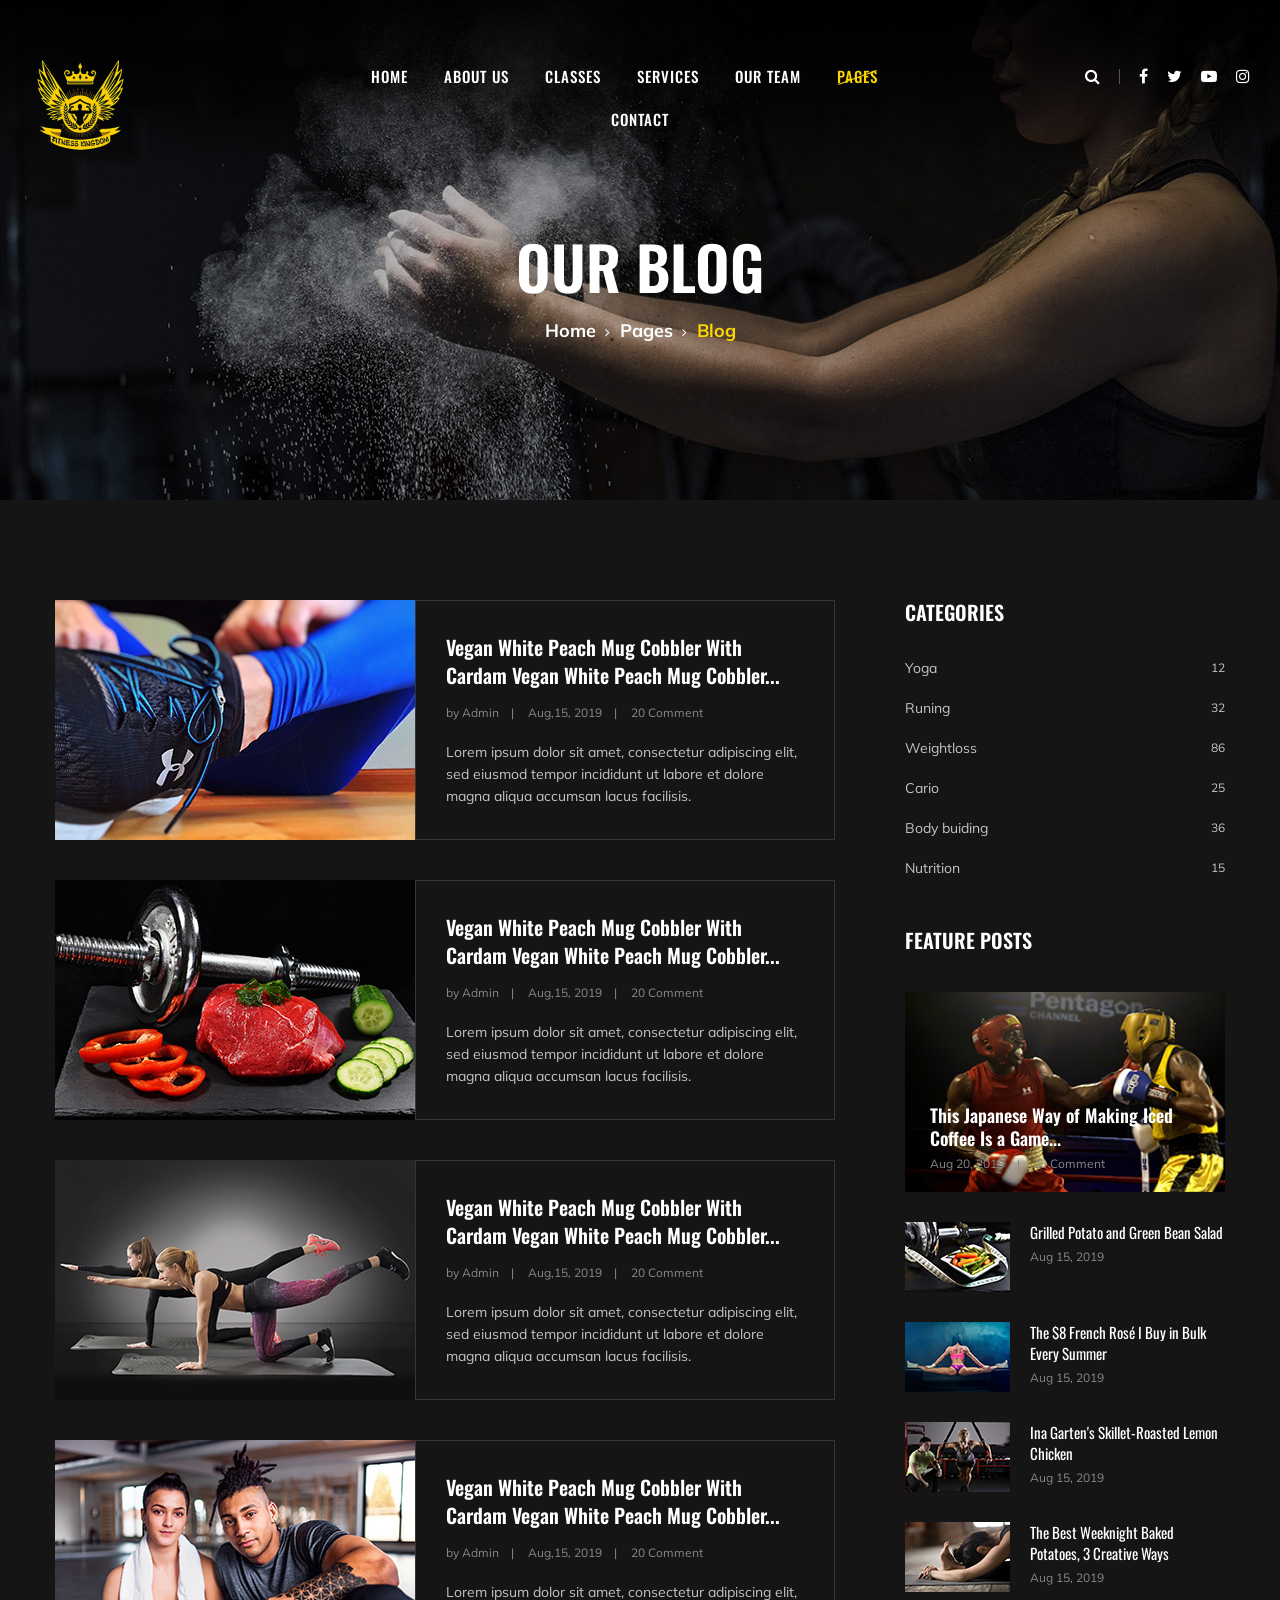
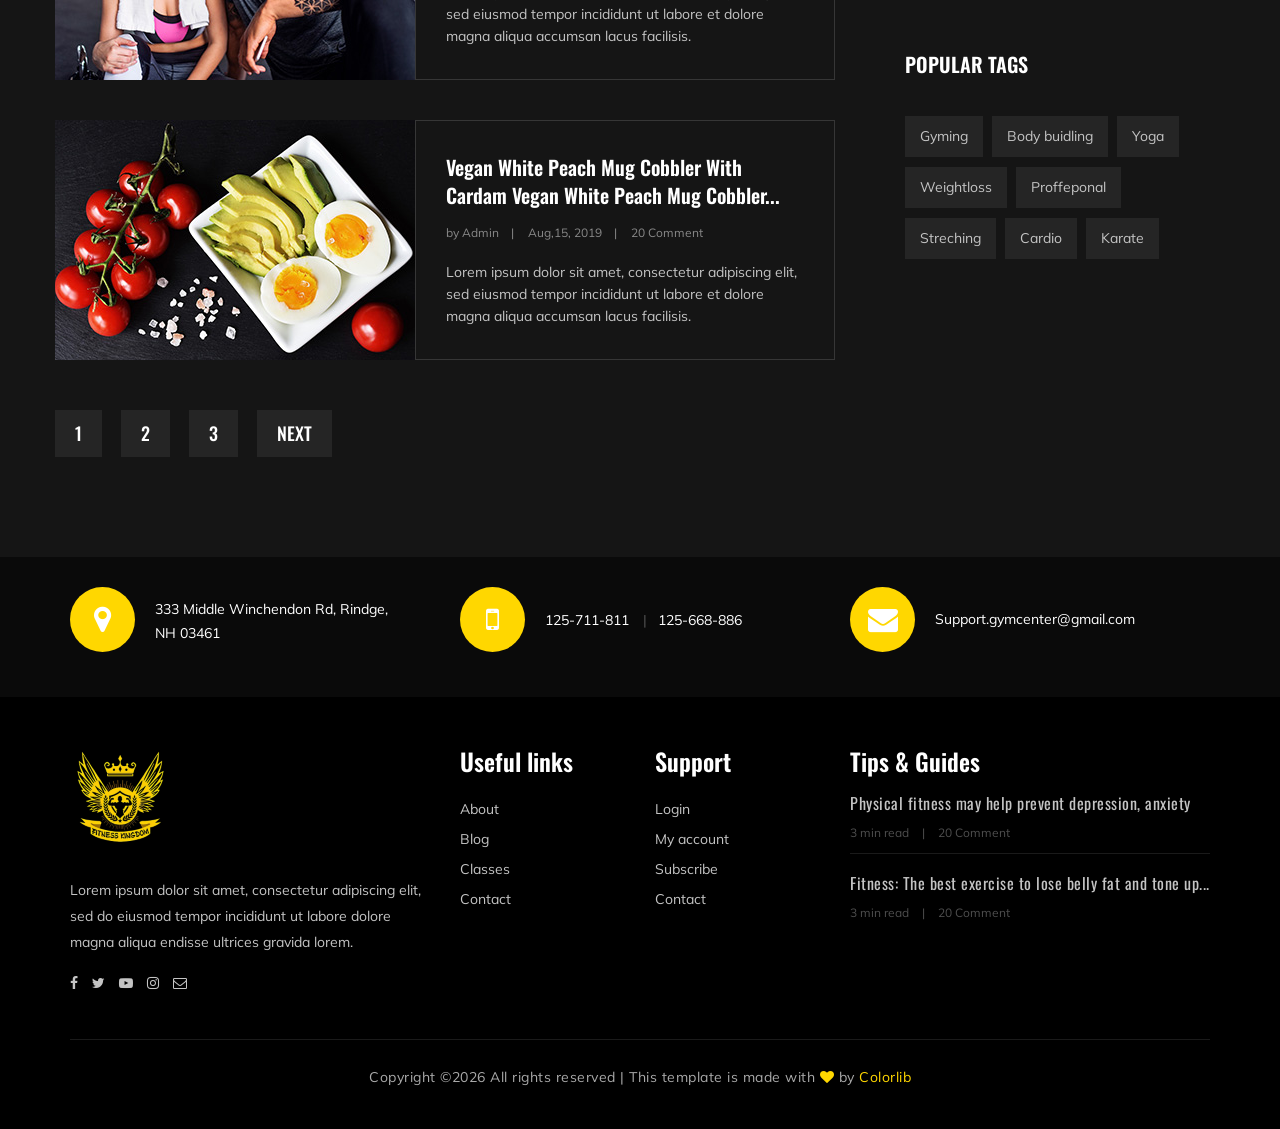
<file: blog.html>
<!DOCTYPE html>
<html lang="zxx">

<head>
    <meta charset="UTF-8">
    <meta name="description" content="Gym Template">
    <meta name="keywords" content="Gym, unica, creative, html">
    <meta name="viewport" content="width=device-width, initial-scale=1.0">
    <meta http-equiv="X-UA-Compatible" content="ie=edge">
    <title>Gym | Template</title>

    <!-- Google Font -->
    <link href="https://fonts.googleapis.com/css?family=Muli:300,400,500,600,700,800,900&display=swap" rel="stylesheet">
    <link href="https://fonts.googleapis.com/css?family=Oswald:300,400,500,600,700&display=swap" rel="stylesheet">

    <!-- Css Styles -->
    <link rel="stylesheet" href="css/bootstrap.min.css" type="text/css">
    <link rel="stylesheet" href="css/font-awesome.min.css" type="text/css">
    <link rel="stylesheet" href="css/flaticon.css" type="text/css">
    <link rel="stylesheet" href="css/owl.carousel.min.css" type="text/css">
    <link rel="stylesheet" href="css/barfiller.css" type="text/css">
    <link rel="stylesheet" href="css/magnific-popup.css" type="text/css">
    <link rel="stylesheet" href="css/slicknav.min.css" type="text/css">
    <link rel="stylesheet" href="css/style.css" type="text/css">
</head>

<body>
    <!-- Page Preloder -->
    <div id="preloder">
        <div class="loader"></div>
    </div>

    <!-- Offcanvas Menu Section Begin -->
    <div class="offcanvas-menu-overlay"></div>
    <div class="offcanvas-menu-wrapper">
        <div class="canvas-close">
            <i class="fa fa-close"></i>
        </div>
        <div class="canvas-search search-switch">
            <i class="fa fa-search"></i>
        </div>
        <nav class="canvas-menu mobile-menu">
            <ul>
                <li><a href="./index.html">Home</a></li>
                <li><a href="./about-us.html">About Us</a></li>
                <li><a href="./class-details.html">Classes</a></li>
                <li><a href="./services.html">Services</a></li>
                <li><a href="./team.html">Our Team</a></li>
                <li><a href="#">Pages</a>
                    <ul class="dropdown">
                        <li><a href="./about-us.html">About us</a></li>
                        <li><a href="./class-timetable.html">Classes timetable</a></li>
                        <li><a href="./bmi-calculator.html">Bmi calculate</a></li>
                        <li><a href="./team.html">Our team</a></li>
                        <li><a href="./gallery.html">Gallery</a></li>
                        <li><a href="./blog.html">Our blog</a></li>
                        <li><a href="./404.html">404</a></li>
                    </ul>
                </li>
                <li><a href="./contact.html">Contact</a></li>
            </ul>
        </nav>
        <div id="mobile-menu-wrap"></div>
        <div class="canvas-social">
            <a href="#"><i class="fa fa-facebook"></i></a>
            <a href="#"><i class="fa fa-twitter"></i></a>
            <a href="#"><i class="fa fa-youtube-play"></i></a>
            <a href="#"><i class="fa fa-instagram"></i></a>
        </div>
    </div>
    <!-- Offcanvas Menu Section End -->

    <!-- Header Section Begin -->
    <header class="header-section">
        <div class="container-fluid">
            <div class="row">
                <div class="col-lg-3">
                    <div class="logo">
                        <a href="./index.html">
                            <img src="img/logo.png" alt="">
                        </a>
                    </div>
                </div>
                <div class="col-lg-6">
                    <nav class="nav-menu">
                        <ul>
                            <li><a href="./index.html">Home</a></li>
                            <li><a href="./about-us.html">About Us</a></li>
                            <li><a href="./class-details.html">Classes</a></li>
                            <li><a href="./services.html">Services</a></li>
                            <li><a href="./team.html">Our Team</a></li>
                            <li class="active"><a href="#">Pages</a>
                                <ul class="dropdown">
                                    <li><a href="./about-us.html">About us</a></li>
                                    <li><a href="./class-timetable.html">Classes timetable</a></li>
                                    <li><a href="./bmi-calculator.html">Bmi calculate</a></li>
                                    <li><a href="./team.html">Our team</a></li>
                                    <li><a href="./gallery.html">Gallery</a></li>
                                    <li><a href="./blog.html">Our blog</a></li>
                                    <li><a href="./404.html">404</a></li>
                                </ul>
                            </li>
                            <li><a href="./contact.html">Contact</a></li>
                        </ul>
                    </nav>
                </div>
                <div class="col-lg-3">
                    <div class="top-option">
                        <div class="to-search search-switch">
                            <i class="fa fa-search"></i>
                        </div>
                        <div class="to-social">
                            <a href="#"><i class="fa fa-facebook"></i></a>
                            <a href="#"><i class="fa fa-twitter"></i></a>
                            <a href="#"><i class="fa fa-youtube-play"></i></a>
                            <a href="#"><i class="fa fa-instagram"></i></a>
                        </div>
                    </div>
                </div>
            </div>
            <div class="canvas-open">
                <i class="fa fa-bars"></i>
            </div>
        </div>
    </header>
    <!-- Header End -->

    <!-- Breadcrumb Section Begin -->
    <section class="breadcrumb-section set-bg" data-setbg="img/breadcrumb-bg.jpg">
        <div class="container">
            <div class="row">
                <div class="col-lg-12 text-center">
                    <div class="breadcrumb-text">
                        <h2>Our Blog</h2>
                        <div class="bt-option">
                            <a href="./index.html">Home</a>
                            <a href="#">Pages</a>
                            <span>Blog</span>
                        </div>
                    </div>
                </div>
            </div>
        </div>
    </section>
    <!-- Breadcrumb Section End -->

    <!-- Blog Section Begin -->
    <section class="blog-section spad">
        <div class="container">
            <div class="row">
                <div class="col-lg-8 p-0">
                    <div class="blog-item">
                        <div class="bi-pic">
                            <img src="img/blog/blog-1.jpg" alt="">
                        </div>
                        <div class="bi-text">
                            <h5><a href="./blog-details.html">Vegan White Peach Mug Cobbler With Cardam Vegan White Peach Mug
                                    Cobbler...</a></h5>
                            <ul>
                                <li>by Admin</li>
                                <li>Aug,15, 2019</li>
                                <li>20 Comment</li>
                            </ul>
                            <p>Lorem ipsum dolor sit amet, consectetur adipiscing elit, sed eiusmod tempor incididunt ut
                                labore et dolore magna aliqua accumsan lacus facilisis.</p>
                        </div>
                    </div>
                    <div class="blog-item">
                        <div class="bi-pic">
                            <img src="img/blog/blog-2.jpg" alt="">
                        </div>
                        <div class="bi-text">
                            <h5><a href="./blog-details.html">Vegan White Peach Mug Cobbler With Cardam Vegan White Peach Mug
                                    Cobbler...</a></h5>
                            <ul>
                                <li>by Admin</li>
                                <li>Aug,15, 2019</li>
                                <li>20 Comment</li>
                            </ul>
                            <p>Lorem ipsum dolor sit amet, consectetur adipiscing elit, sed eiusmod tempor incididunt ut
                                labore et dolore magna aliqua accumsan lacus facilisis.</p>
                        </div>
                    </div>
                    <div class="blog-item">
                        <div class="bi-pic">
                            <img src="img/blog/blog-3.jpg" alt="">
                        </div>
                        <div class="bi-text">
                            <h5><a href="./blog-details.html">Vegan White Peach Mug Cobbler With Cardam Vegan White Peach Mug
                                    Cobbler...</a></h5>
                            <ul>
                                <li>by Admin</li>
                                <li>Aug,15, 2019</li>
                                <li>20 Comment</li>
                            </ul>
                            <p>Lorem ipsum dolor sit amet, consectetur adipiscing elit, sed eiusmod tempor incididunt ut
                                labore et dolore magna aliqua accumsan lacus facilisis.</p>
                        </div>
                    </div>
                    <div class="blog-item">
                        <div class="bi-pic">
                            <img src="img/blog/blog-4.jpg" alt="">
                        </div>
                        <div class="bi-text">
                            <h5><a href="./blog-details.html">Vegan White Peach Mug Cobbler With Cardam Vegan White Peach Mug
                                    Cobbler...</a></h5>
                            <ul>
                                <li>by Admin</li>
                                <li>Aug,15, 2019</li>
                                <li>20 Comment</li>
                            </ul>
                            <p>Lorem ipsum dolor sit amet, consectetur adipiscing elit, sed eiusmod tempor incididunt ut
                                labore et dolore magna aliqua accumsan lacus facilisis.</p>
                        </div>
                    </div>
                    <div class="blog-item">
                        <div class="bi-pic">
                            <img src="img/blog/blog-5.jpg" alt="">
                        </div>
                        <div class="bi-text">
                            <h5><a href="./blog-details.html">Vegan White Peach Mug Cobbler With Cardam Vegan White Peach Mug
                                    Cobbler...</a></h5>
                            <ul>
                                <li>by Admin</li>
                                <li>Aug,15, 2019</li>
                                <li>20 Comment</li>
                            </ul>
                            <p>Lorem ipsum dolor sit amet, consectetur adipiscing elit, sed eiusmod tempor incididunt ut
                                labore et dolore magna aliqua accumsan lacus facilisis.</p>
                        </div>
                    </div>
                    <div class="blog-pagination">
                        <a href="#">1</a>
                        <a href="#">2</a>
                        <a href="#">3</a>
                        <a href="#">Next</a>
                    </div>
                </div>
                <div class="col-lg-4 col-md-8 p-0">
                    <div class="sidebar-option">
                        <div class="so-categories">
                            <h5 class="title">Categories</h5>
                            <ul>
                                <li><a href="#">Yoga <span>12</span></a></li>
                                <li><a href="#">Runing <span>32</span></a></li>
                                <li><a href="#">Weightloss <span>86</span></a></li>
                                <li><a href="#">Cario <span>25</span></a></li>
                                <li><a href="#">Body buiding <span>36</span></a></li>
                                <li><a href="#">Nutrition <span>15</span></a></li>
                            </ul>
                        </div>
                        <div class="so-latest">
                            <h5 class="title">Feature posts</h5>
                            <div class="latest-large set-bg" data-setbg="img/letest-blog/latest-1.jpg">
                                <div class="ll-text">
                                    <h5><a href="./blog-details.html">This Japanese Way of Making Iced Coffee Is a Game...</a></h5>
                                    <ul>
                                        <li>Aug 20, 2019</li>
                                        <li>20 Comment</li>
                                    </ul>
                                </div>
                            </div>
                            <div class="latest-item">
                                <div class="li-pic">
                                    <img src="img/letest-blog/latest-2.jpg" alt="">
                                </div>
                                <div class="li-text">
                                    <h6><a href="./blog-details.html">Grilled Potato and Green Bean Salad</a></h6>
                                    <span class="li-time">Aug 15, 2019</span>
                                </div>
                            </div>
                            <div class="latest-item">
                                <div class="li-pic">
                                    <img src="img/letest-blog/latest-3.jpg" alt="">
                                </div>
                                <div class="li-text">
                                    <h6><a href="./blog-details.html">The $8 French Rosé I Buy in Bulk Every Summer</a></h6>
                                    <span class="li-time">Aug 15, 2019</span>
                                </div>
                            </div>
                            <div class="latest-item">
                                <div class="li-pic">
                                    <img src="img/letest-blog/latest-4.jpg" alt="">
                                </div>
                                <div class="li-text">
                                    <h6><a href="./blog-details.html">Ina Garten's Skillet-Roasted Lemon Chicken</a></h6>
                                    <span class="li-time">Aug 15, 2019</span>
                                </div>
                            </div>
                            <div class="latest-item">
                                <div class="li-pic">
                                    <img src="img/letest-blog/latest-5.jpg" alt="">
                                </div>
                                <div class="li-text">
                                    <h6><a href="./blog-details.html">The Best Weeknight Baked Potatoes, 3 Creative Ways</a></h6>
                                    <span class="li-time">Aug 15, 2019</span>
                                </div>
                            </div>
                        </div>
                        <div class="so-tags">
                            <h5 class="title">Popular tags</h5>
                            <a href="#">Gyming</a>
                            <a href="#">Body buidling</a>
                            <a href="#">Yoga</a>
                            <a href="#">Weightloss</a>
                            <a href="#">Proffeponal</a>
                            <a href="#">Streching</a>
                            <a href="#">Cardio</a>
                            <a href="#">Karate</a>
                        </div>
                    </div>
                </div>
            </div>
        </div>
    </section>
    <!-- Blog Section End -->

    <!-- Get In Touch Section Begin -->
    <div class="gettouch-section">
        <div class="container">
            <div class="row">
                <div class="col-md-4">
                    <div class="gt-text">
                        <i class="fa fa-map-marker"></i>
                        <p>333 Middle Winchendon Rd, Rindge,<br/> NH 03461</p>
                    </div>
                </div>
                <div class="col-md-4">
                    <div class="gt-text">
                        <i class="fa fa-mobile"></i>
                        <ul>
                            <li>125-711-811</li>
                            <li>125-668-886</li>
                        </ul>
                    </div>
                </div>
                <div class="col-md-4">
                    <div class="gt-text email">
                        <i class="fa fa-envelope"></i>
                        <p>Support.gymcenter@gmail.com</p>
                    </div>
                </div>
            </div>
        </div>
    </div>
    <!-- Get In Touch Section End -->

    <!-- Footer Section Begin -->
    <section class="footer-section">
        <div class="container">
            <div class="row">
                <div class="col-lg-4">
                    <div class="fs-about">
                        <div class="fa-logo">
                            <a href="#"><img src="img/logo.png" alt=""></a>
                        </div>
                        <p>Lorem ipsum dolor sit amet, consectetur adipiscing elit, sed do eiusmod tempor incididunt ut
                            labore dolore magna aliqua endisse ultrices gravida lorem.</p>
                        <div class="fa-social">
                            <a href="#"><i class="fa fa-facebook"></i></a>
                            <a href="#"><i class="fa fa-twitter"></i></a>
                            <a href="#"><i class="fa fa-youtube-play"></i></a>
                            <a href="#"><i class="fa fa-instagram"></i></a>
                            <a href="#"><i class="fa  fa-envelope-o"></i></a>
                        </div>
                    </div>
                </div>
                <div class="col-lg-2 col-md-3 col-sm-6">
                    <div class="fs-widget">
                        <h4>Useful links</h4>
                        <ul>
                            <li><a href="#">About</a></li>
                            <li><a href="#">Blog</a></li>
                            <li><a href="#">Classes</a></li>
                            <li><a href="#">Contact</a></li>
                        </ul>
                    </div>
                </div>
                <div class="col-lg-2 col-md-3 col-sm-6">
                    <div class="fs-widget">
                        <h4>Support</h4>
                        <ul>
                            <li><a href="#">Login</a></li>
                            <li><a href="#">My account</a></li>
                            <li><a href="#">Subscribe</a></li>
                            <li><a href="#">Contact</a></li>
                        </ul>
                    </div>
                </div>
                <div class="col-lg-4 col-md-6">
                    <div class="fs-widget">
                        <h4>Tips & Guides</h4>
                        <div class="fw-recent">
                            <h6><a href="./blog-details.html">Physical fitness may help prevent depression, anxiety</a></h6>
                            <ul>
                                <li>3 min read</li>
                                <li>20 Comment</li>
                            </ul>
                        </div>
                        <div class="fw-recent">
                            <h6><a href="./blog-details.html">Fitness: The best exercise to lose belly fat and tone up...</a></h6>
                            <ul>
                                <li>3 min read</li>
                                <li>20 Comment</li>
                            </ul>
                        </div>
                    </div>
                </div>
            </div>
            <div class="row">
                <div class="col-lg-12 text-center">
                    <div class="copyright-text">
                        <p><!-- Link back to Colorlib can't be removed. Template is licensed under CC BY 3.0. -->
  Copyright &copy;<script>document.write(new Date().getFullYear());</script> All rights reserved | This template is made with <i class="fa fa-heart" aria-hidden="true"></i> by <a href="https://colorlib.com" target="_blank">Colorlib</a>
  <!-- Link back to Colorlib can't be removed. Template is licensed under CC BY 3.0. --></p>
                    </div>
                </div>
            </div>
        </div>
    </section>
    <!-- Footer Section End -->

    <!-- Search model Begin -->
    <div class="search-model">
        <div class="h-100 d-flex align-items-center justify-content-center">
            <div class="search-close-switch">+</div>
            <form class="search-model-form">
                <input type="text" id="search-input" placeholder="Search here.....">
            </form>
        </div>
    </div>
    <!-- Search model end -->

    <!-- Js Plugins -->
    <script src="js/jquery-3.3.1.min.js"></script>
    <script src="js/bootstrap.min.js"></script>
    <script src="js/jquery.magnific-popup.min.js"></script>
    <script src="js/masonry.pkgd.min.js"></script>
    <script src="js/jquery.barfiller.js"></script>
    <script src="js/jquery.slicknav.js"></script>
    <script src="js/owl.carousel.min.js"></script>
    <script src="js/main.js"></script>



</body>

</html>
</file>
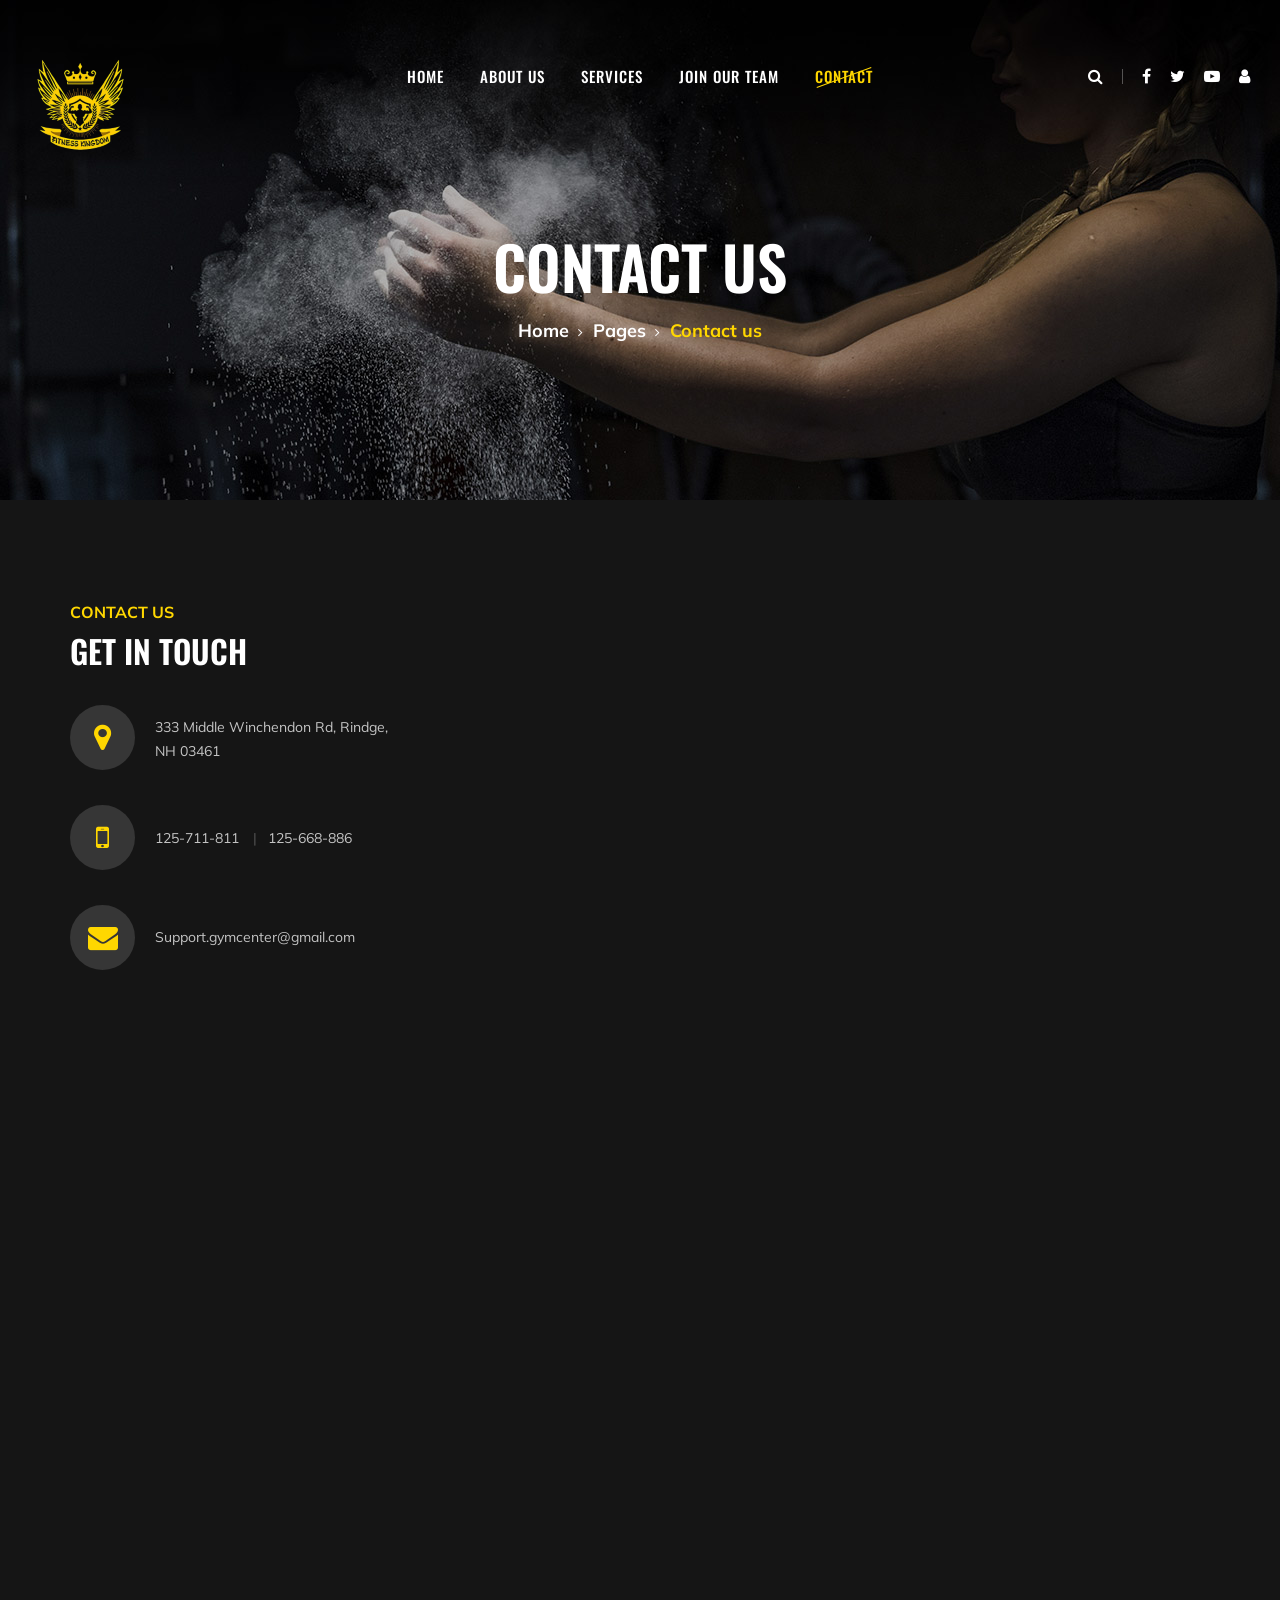
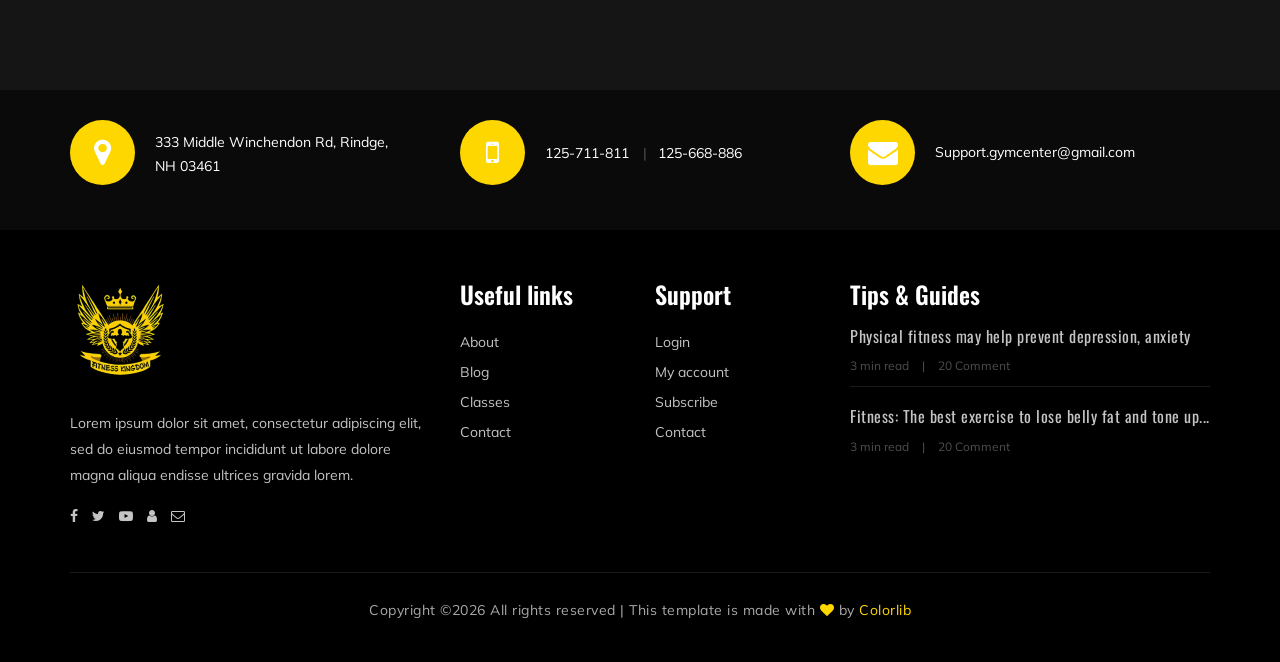
<file: contact.html>
<!DOCTYPE html>
<html lang="zxx">

<head>
    <meta charset="UTF-8">
    <meta name="description" content="Gym Template">
    <meta name="keywords" content="Gym, unica, creative, html">
    <meta name="viewport" content="width=device-width, initial-scale=1.0">
    <meta http-equiv="X-UA-Compatible" content="ie=edge">
    <title>Gym | Template</title>

    <!-- Google Font -->
    <link href="https://fonts.googleapis.com/css?family=Muli:300,400,500,600,700,800,900&display=swap" rel="stylesheet">
    <link href="https://fonts.googleapis.com/css?family=Oswald:300,400,500,600,700&display=swap" rel="stylesheet">

    <!-- Css Styles -->
    <link rel="stylesheet" href="css/bootstrap.min.css" type="text/css">
    <link rel="stylesheet" href="css/font-awesome.min.css" type="text/css">
    <link rel="stylesheet" href="css/flaticon.css" type="text/css">
    <link rel="stylesheet" href="css/owl.carousel.min.css" type="text/css">
    <link rel="stylesheet" href="css/barfiller.css" type="text/css">
    <link rel="stylesheet" href="css/magnific-popup.css" type="text/css">
    <link rel="stylesheet" href="css/slicknav.min.css" type="text/css">
    <link rel="stylesheet" href="css/style.css" type="text/css">
</head>

<body>
    <!-- Page Preloder -->
    <div id="preloder">
        <div class="loader"></div>
    </div>

    <!-- Offcanvas Menu Section Begin -->
    <div class="offcanvas-menu-overlay"></div>
    <div class="offcanvas-menu-wrapper">
        <div class="canvas-close">
            <i class="fa fa-close"></i>
        </div>
        <div class="canvas-search search-switch">
            <i class="fa fa-search"></i>
        </div>
        <nav class="canvas-menu mobile-menu">
            <ul>
                <li><a href="./index.html">Home</a></li>
                <li><a href="./about-us.html">About Us</a></li>
                  
                <li><a href="./services.html">Services</a></li>
                <li><a href="./jointeam.html">Join Our Team</a></li>
               
                <li><a href="./contact.html">Contact</a></li>
            </ul>
        </nav>
        <div id="mobile-menu-wrap"></div>
        <div class="canvas-social">
            <a href="#"><i class="fa fa-facebook"></i></a>
            <a href="#"><i class="fa fa-twitter"></i></a>
            <a href="#"><i class="fa fa-youtube-play"></i></a>
          <a href="./signin.php"><i class="  fa fa-user"></i></a>
        </div>
    </div>
    <!-- Offcanvas Menu Section End -->

    <!-- Header Section Begin -->
    <header class="header-section">
        <div class="container-fluid">
            <div class="row">
                <div class="col-lg-3">
                    <div class="logo">
                        <a href="./index.html">
                            <img src="img/logo.png" alt="">
                        </a>
                    </div>
                </div>
                <div class="col-lg-6">
                    <nav class="nav-menu">
                        <ul>
                            <li><a href="./index.html">Home</a></li>
                            <li><a href="./about-us.html">About Us</a></li>
                              
                            <li><a href="./services.html">Services</a></li>
                            <li><a href="./joinourteam.html">Join Our Team</a></li>
                           
                            <li class="active"><a href="./contact.html">Contact</a></li>
                        </ul>
                    </nav>
                </div>
                <div class="col-lg-3">
                    <div class="top-option">
                        <div class="to-search search-switch">
                            <i class="fa fa-search"></i>
                        </div>
                        <div class="to-social">
                            <a href="#"><i class="fa fa-facebook"></i></a>
                            <a href="#"><i class="fa fa-twitter"></i></a>
                            <a href="#"><i class="fa fa-youtube-play"></i></a>
                          <a href="./signin.php"><i class="  fa fa-user"></i></a>
                        </div>
                    </div>
                </div>
            </div>
            <div class="canvas-open">
                <i class="fa fa-bars"></i>
            </div>
        </div>
    </header>
    <!-- Header End -->

    <!-- Breadcrumb Section Begin -->
    <section class="breadcrumb-section set-bg" data-setbg="img/breadcrumb-bg.jpg">
        <div class="container">
            <div class="row">
                <div class="col-lg-12 text-center">
                    <div class="breadcrumb-text">
                        <h2>Contact Us</h2>
                        <div class="bt-option">
                            <a href="./index.html">Home</a>
                            <a href="#">Pages</a>
                            <span>Contact us</span>
                        </div>
                    </div>
                </div>
            </div>
        </div>
    </section>
    <!-- Breadcrumb Section End -->

    <!-- Contact Section Begin -->
    <section class="contact-section spad">
        <div class="container">
            <div class="row">
                <div class="col-lg-6">
                    <div class="section-title contact-title">
                        <span>Contact Us</span>
                        <h2>GET IN TOUCH</h2>
                    </div>
                    <div class="contact-widget">
                        <div class="cw-text">
                            <i class="fa fa-map-marker"></i>
                            <p>333 Middle Winchendon Rd, Rindge,<br/> NH 03461</p>
                        </div>
                        <div class="cw-text">
                            <i class="fa fa-mobile"></i>
                            <ul>
                                <li>125-711-811</li>
                                <li>125-668-886</li>
                            </ul>
                        </div>
                        <div class="cw-text email">
                            <i class="fa fa-envelope"></i>
                            <p>Support.gymcenter@gmail.com</p>
                        </div>
                    </div>
                </div>
                
            </div>
            <div class="map">
                <iframe
                    src="https://www.google.com/maps/embed?pb=!1m18!1m12!1m3!1d14602.749073842392!2d90.3860844!3d23.8888872!2m3!1f0!2f0!3f0!3m2!1i1024!2i768!4f13.1!3m3!1m2!1s0x3755e96b2e6112db%3A0x0!2zMjPCsDUzJzE5LjkiTiA5MMKwMjMnMDkuOSJF!5e0!3m2!1sen!2sbd!4v1700000000000"
                    height="550" style="border:0;" allowfullscreen="" loading="lazy"></iframe>
            </div>
            
        </div>
    </section>
    <!-- Contact Section End -->

    <!-- Get In Touch Section Begin -->
    <div class="gettouch-section">
        <div class="container">
            <div class="row">
                <div class="col-md-4">
                    <div class="gt-text">
                        <i class="fa fa-map-marker"></i>
                        <p>333 Middle Winchendon Rd, Rindge,<br/> NH 03461</p>
                    </div>
                </div>
                <div class="col-md-4">
                    <div class="gt-text">
                        <i class="fa fa-mobile"></i>
                        <ul>
                            <li>125-711-811</li>
                            <li>125-668-886</li>
                        </ul>
                    </div>
                </div>
                <div class="col-md-4">
                    <div class="gt-text email">
                        <i class="fa fa-envelope"></i>
                        <p>Support.gymcenter@gmail.com</p>
                    </div>
                </div>
            </div>
        </div>
    </div>
    <!-- Get In Touch Section End -->

    <!-- Footer Section Begin -->
    <section class="footer-section">
        <div class="container">
            <div class="row">
                <div class="col-lg-4">
                    <div class="fs-about">
                        <div class="fa-logo">
                            <a href="#"><img src="img/logo.png" alt=""></a>
                        </div>
                        <p>Lorem ipsum dolor sit amet, consectetur adipiscing elit, sed do eiusmod tempor incididunt ut
                            labore dolore magna aliqua endisse ultrices gravida lorem.</p>
                        <div class="fa-social">
                            <a href="#"><i class="fa fa-facebook"></i></a>
                            <a href="#"><i class="fa fa-twitter"></i></a>
                            <a href="#"><i class="fa fa-youtube-play"></i></a>
                          <a href="./signin.php"><i class="  fa fa-user"></i></a>
                            <a href="#"><i class="fa  fa-envelope-o"></i></a>
                        </div>
                    </div>
                </div>
                <div class="col-lg-2 col-md-3 col-sm-6">
                    <div class="fs-widget">
                        <h4>Useful links</h4>
                        <ul>
                            <li><a href="#">About</a></li>
                            <li><a href="#">Blog</a></li>
                            <li><a href="#">Classes</a></li>
                            <li><a href="#">Contact</a></li>
                        </ul>
                    </div>
                </div>
                <div class="col-lg-2 col-md-3 col-sm-6">
                    <div class="fs-widget">
                        <h4>Support</h4>
                        <ul>
                            <li><a href="#">Login</a></li>
                            <li><a href="#">My account</a></li>
                            <li><a href="#">Subscribe</a></li>
                            <li><a href="#">Contact</a></li>
                        </ul>
                    </div>
                </div>
                <div class="col-lg-4 col-md-6">
                    <div class="fs-widget">
                        <h4>Tips & Guides</h4>
                        <div class="fw-recent">
                            <h6><a href="#">Physical fitness may help prevent depression, anxiety</a></h6>
                            <ul>
                                <li>3 min read</li>
                                <li>20 Comment</li>
                            </ul>
                        </div>
                        <div class="fw-recent">
                            <h6><a href="#">Fitness: The best exercise to lose belly fat and tone up...</a></h6>
                            <ul>
                                <li>3 min read</li>
                                <li>20 Comment</li>
                            </ul>
                        </div>
                    </div>
                </div>
            </div>
            <div class="row">
                <div class="col-lg-12 text-center">
                    <div class="copyright-text">
                        <p><!-- Link back to Colorlib can't be removed. Template is licensed under CC BY 3.0. -->
  Copyright &copy;<script>document.write(new Date().getFullYear());</script> All rights reserved | This template is made with <i class="fa fa-heart" aria-hidden="true"></i> by <a href="https://colorlib.com" target="_blank">Colorlib</a>
  <!-- Link back to Colorlib can't be removed. Template is licensed under CC BY 3.0. --></p>
                    </div>
                </div>
            </div>
        </div>
    </section>
    <!-- Footer Section End -->

    <!-- Search model Begin -->
    <div class="search-model">
        <div class="h-100 d-flex align-items-center justify-content-center">
            <div class="search-close-switch">+</div>
            <form class="search-model-form">
                <input type="text" id="search-input" placeholder="Search here.....">
            </form>
        </div>
    </div>
    <!-- Search model end -->

    <!-- Js Plugins -->
    <script src="js/jquery-3.3.1.min.js"></script>
    <script src="js/bootstrap.min.js"></script>
    <script src="js/jquery.magnific-popup.min.js"></script>
    <script src="js/masonry.pkgd.min.js"></script>
    <script src="js/jquery.barfiller.js"></script>
    <script src="js/jquery.slicknav.js"></script>
    <script src="js/owl.carousel.min.js"></script>
    <script src="js/main.js"></script>



</body>

</html>
</file>
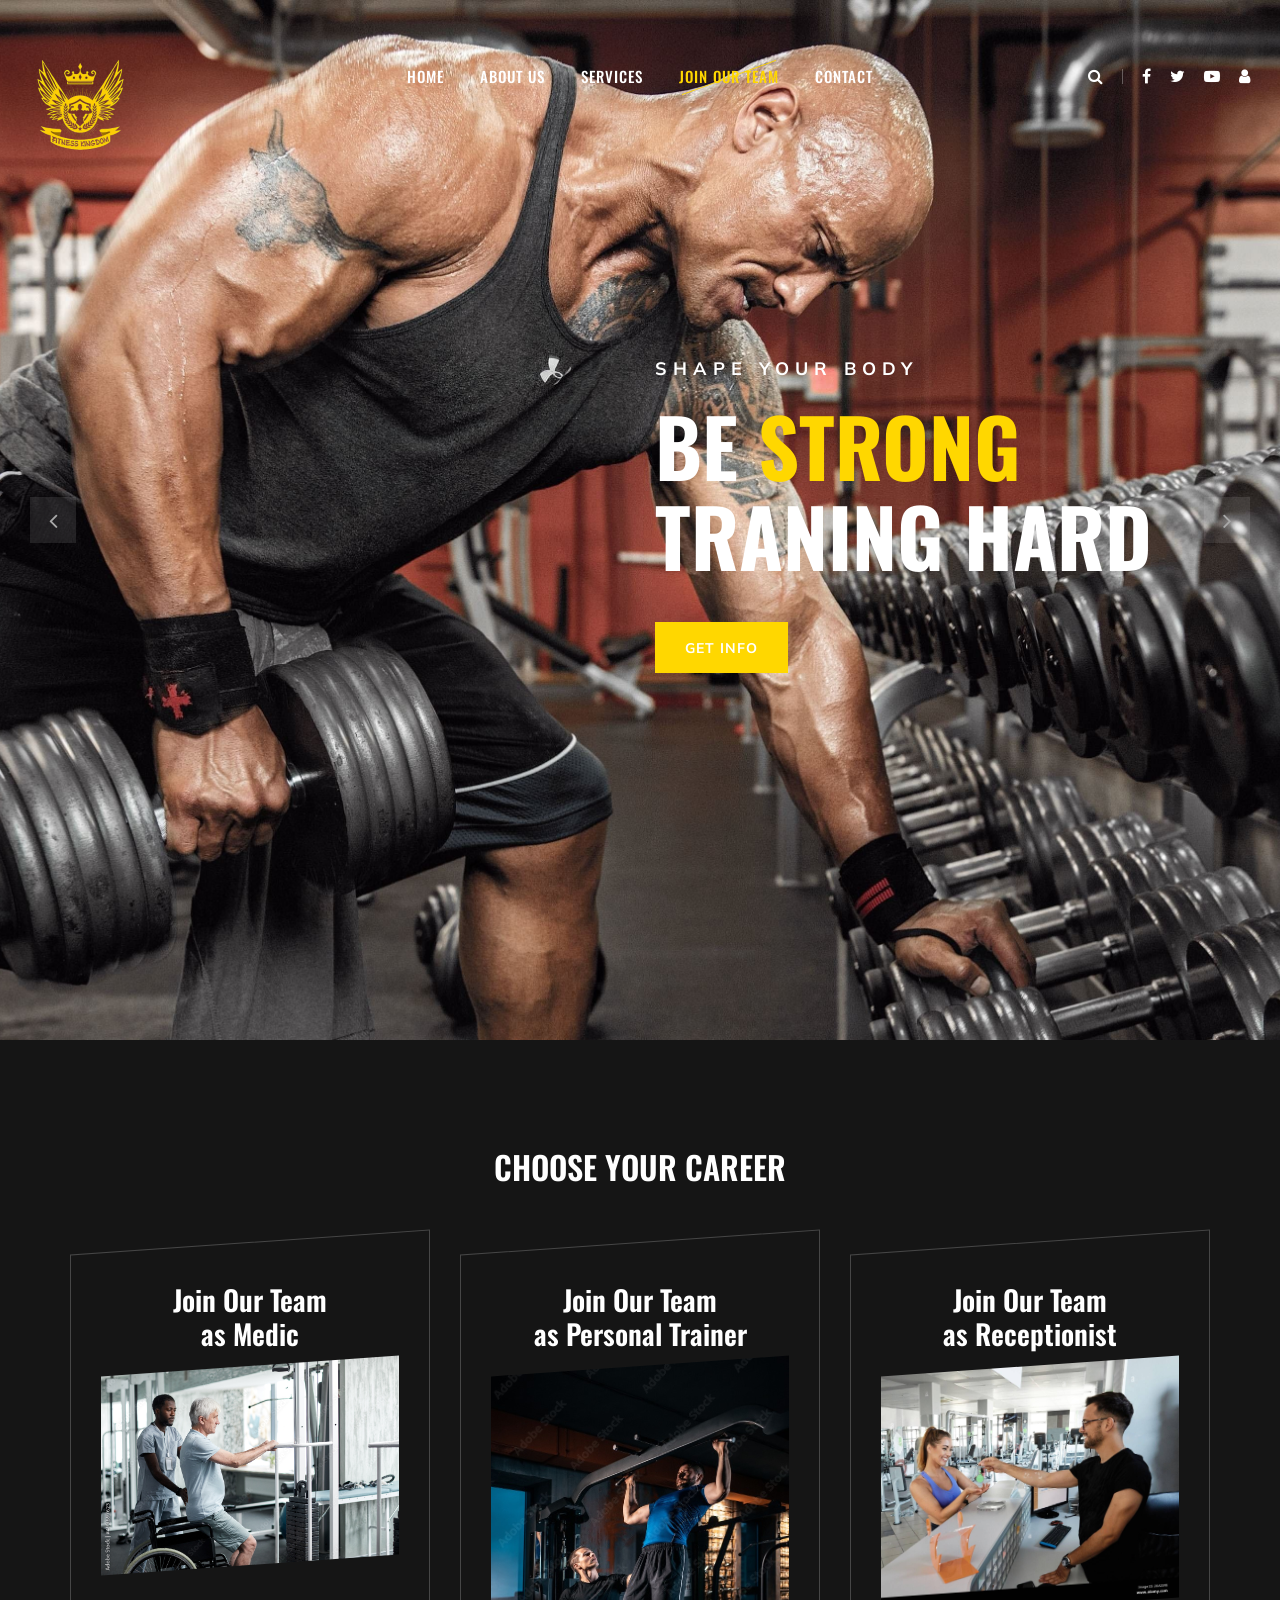
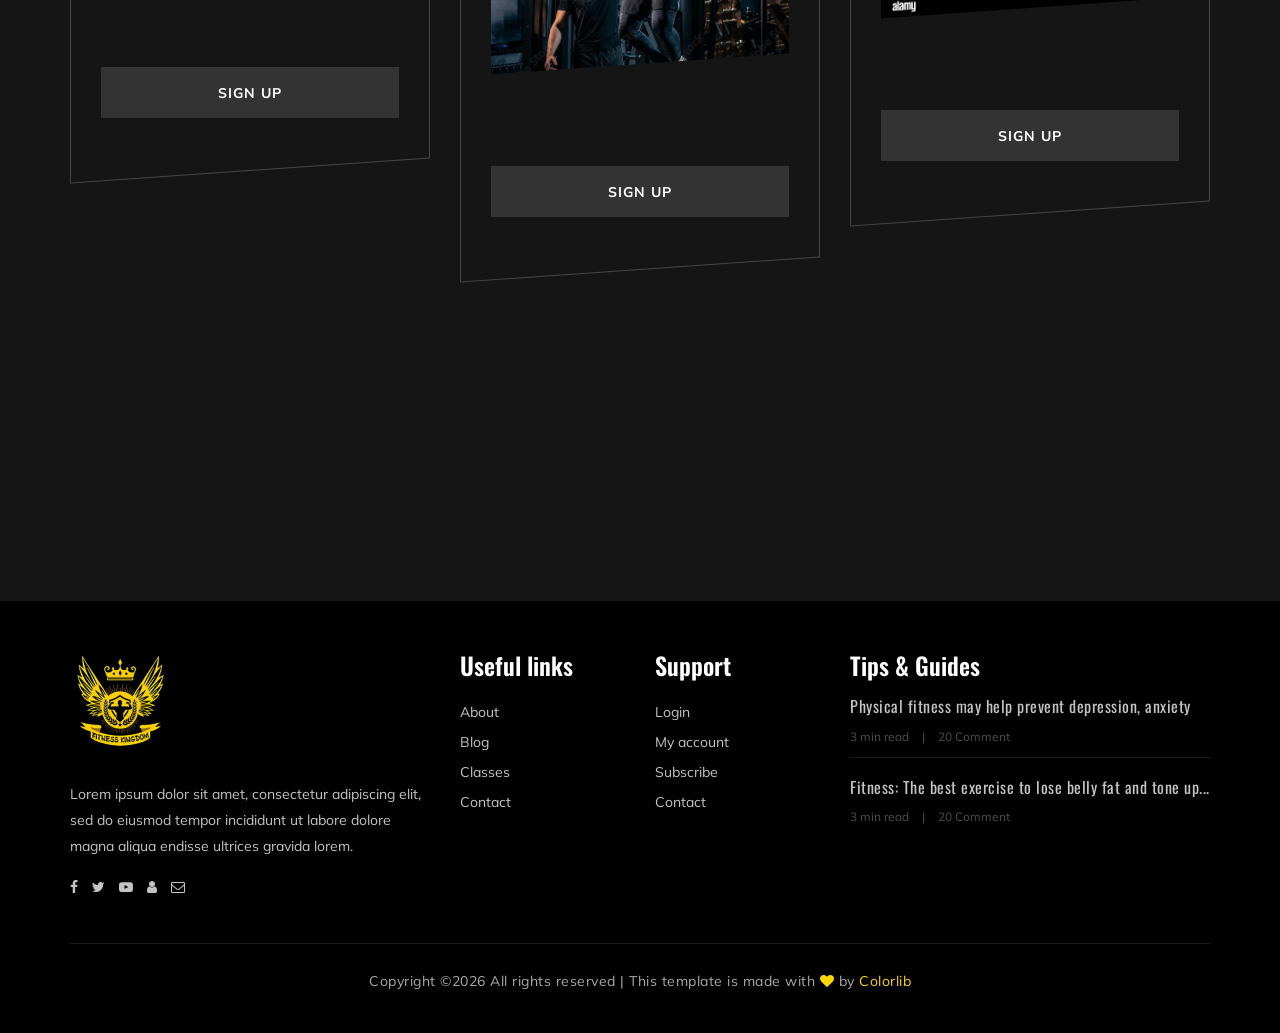
<file: joinourteam.html>
<!DOCTYPE html>
<html lang="zxx">

<head>
    <meta charset="UTF-8">
    <meta name="description" content="Gym Template">
    <meta name="keywords" content="Gym, unica, creative, html">
    <meta name="viewport" content="width=device-width, initial-scale=1.0">
    <meta http-equiv="X-UA-Compatible" content="ie=edge">
    <title>Gym | Template</title>

    <!-- Google Font -->
    <link href="https://fonts.googleapis.com/css?family=Muli:300,400,500,600,700,800,900&display=swap" rel="stylesheet">
    <link href="https://fonts.googleapis.com/css?family=Oswald:300,400,500,600,700&display=swap" rel="stylesheet">

    <!-- Css Styles -->
    <link rel="stylesheet" href="css/bootstrap.min.css" type="text/css">
    <link rel="stylesheet" href="css/font-awesome.min.css" type="text/css">
    <link rel="stylesheet" href="css/flaticon.css" type="text/css">
    <link rel="stylesheet" href="css/owl.carousel.min.css" type="text/css">
    <link rel="stylesheet" href="css/barfiller.css" type="text/css">
    <link rel="stylesheet" href="css/magnific-popup.css" type="text/css">
    <link rel="stylesheet" href="css/slicknav.min.css" type="text/css">
    <link rel="stylesheet" href="css/style.css" type="text/css">
</head>

<body>
    <!-- Page Preloder -->
    <div id="preloder">
        <div class="loader"></div>
    </div>

    <!-- Offcanvas Menu Section Begin -->
    <div class="offcanvas-menu-overlay"></div>
    <div class="offcanvas-menu-wrapper">
        <div class="canvas-close">
            <i class="fa fa-close"></i>
        </div>
        <div class="canvas-search search-switch">
            <i class="fa fa-search"></i>
        </div>
        <nav class="canvas-menu mobile-menu">
            <ul>
                <li><a href="./index.html">Home</a></li>
                <li><a href="./about-us.html">About Us</a></li>
                <li><a href="./classes.html">Classes</a></li>
                <li><a href="./services.html">Services</a></li>
                <li><a href="./joinourteam.html">Join Our Team</a></li>
                <li><a href="#">Pages</a>
                    <ul class="dropdown">
                        <li><a href="./about-us.html">About us</a></li>
                        <li><a href="./class-timetable.html">Classes timetable</a></li>
                        <li><a href="./bmi-calculator.html">Bmi calculate</a></li>
                        <li><a href="./Joinourteam.html">Join Our team</a></li>
                        <li><a href="./gallery.html">Gallery</a></li>
                        <li><a href="./blog.html">Our blog</a></li>
                        <li><a href="./404.html">404</a></li>
                    </ul>
                </li>
                <li><a href="./contact.html">Contact</a></li>
            </ul>
        </nav>
        <div id="mobile-menu-wrap"></div>
        <div class="canvas-social">
            <a href="#"><i class="fa fa-facebook"></i></a>
            <a href="#"><i class="fa fa-twitter"></i></a>
            <a href="#"><i class="fa fa-youtube-play"></i></a>
          <a href="./signin.php"><i class="  fa fa-user"></i></a>
        </div>
    </div>
    <!-- Offcanvas Menu Section End -->

    <!-- Header Section Begin -->
    <header class="header-section">
        <div class="container-fluid">
            <div class="row">
                <div class="col-lg-3">
                    <div class="logo">
                        <a href="./index.html">
                            <img src="img/logo.png" alt="">
                        </a>
                    </div>
                </div>
                <div class="col-lg-6">
                    <nav class="nav-menu">
                        <ul>
                            <li><a href="./index.html">Home</a></li>
                            <li><a href="./about-us.html">About Us</a></li>
                              
                            <li><a href="./services.html">Services</a></li>
                            <li  class="active"><a href="./joinourteam.html">Join Our Team</a></li>
                            <li><a href="./contact.html">Contact</a></li>
                        </ul>
                    </nav>
                </div>
                <div class="col-lg-3">
                    <div class="top-option">
                        <div class="to-search search-switch">
                            <i class="fa fa-search"></i>
                        </div>
                        <div class="to-social">
                            <a href="#"><i class="fa fa-facebook"></i></a>
                            <a href="#"><i class="fa fa-twitter"></i></a>
                            <a href="#"><i class="fa fa-youtube-play"></i></a>
                          <a href="./signin.php"><i class="  fa fa-user"></i></a>
                        </div>
                    </div>
                </div>
            </div>
            <div class="canvas-open">
                <i class="fa fa-bars"></i>
            </div>
        </div>
    </header>
    <!-- Header End -->

    <!-- Hero Section Begin -->
    <section class="hero-section">
        <div class="hs-slider owl-carousel">
            <div class="hs-item set-bg" data-setbg="img/gymcareer.jpg">
                <div class="container">
                    <div class="row">
                        <div class="col-lg-6 offset-lg-6">
                            <div class="hi-text">
                                <span>Shape your body</span>
                                <h1>Be <strong>strong</strong> traning hard</h1>
                                <a href="./about-us.html" class="primary-btn">Get info</a>
                            </div>
                        </div>
                    </div>
                </div>
            </div>
            <div class="hs-item set-bg" data-setbg="img/hero/hero-2.jpg">
                <div class="container">
                    <div class="row">
                        <div class="col-lg-6 offset-lg-6">
                            <div class="hi-text">
                                <span>Shape your body</span>
                                <h1>Be <strong>strong</strong> traning hard</h1>
                                <a href="#" class="primary-btn">Get info</a>
                            </div>
                        </div>
                    </div>
                </div>
            </div>
        </div>
    </section>
    
    <section class="pricing-section spad">
        <div class="container">
            <div class="row">
                <div class="col-lg-12">
                    <div class="section-title">
                        
                        <h2>Choose your Career</h2>
                    </div>
                </div>
            </div>
            <div class="row justify-content-center">
                <div class="col-lg-4 col-md-8">
                    <div class="ps-item">
                        
                        <h3>Join Our Team <br> as Medic</h3><img src="img/medic1.jpg" >
                        <div class="pi-price">
                            <h2><br></h2>
                        </div>
                        <a href="./contact - medic.php" class="primary-btn pricing-btn">Sign Up</a>
                        
                    </div>
                </div>

                <div class="col-lg-4 col-md-8">
                    <div class="ps-item">
                        <h3>Join Our Team  <br>as Personal Trainer</h3><img src="img/personaltrainer1.jpg" >
                        <div class="pi-price">
                            <h2><br></h2>
                        </div>
                        
                        <a href="./contact - trainer.php" class="primary-btn pricing-btn">Sign Up</a>
                        
                    </div>
                </div>
                <div class="col-lg-4 col-md-8">
                    <div class="ps-item">
                        
                        <h3>Join Our Team <br> as Receptionist</h3><img src="img/receptionist-transformed.jpeg" >
                        <div class="pi-price">
                            <h2><br></h2>
                        </div>
                        <a href="./contact - Receptionist.php" class="primary-btn pricing-btn">Sign Up</a>
                        
                    </div>
                </div>
                <div class="col-lg-4 col-md-8">
                    
                </div>
                
            </div>
        </div>
    </section>
    <!-- Pricing Section End -->

    <!-- Gallery Section Begin -->
    
    <!-- Gallery Section End -->

    <!-- Team Section Begin -->
    <section class="team-section spad">
        <div>
           <!-- Content goes here -->
        </div>
    </section>
    <!-- Team Section End -->

    <!-- Get In Touch Section End -->

    <!-- Footer Section Begin -->
    <section class="footer-section">
        <div class="container">
            <div class="row">
                <div class="col-lg-4">
                    <div class="fs-about">
                        <div class="fa-logo">
                            <a href="#"><img src="img/logo.png" alt=""></a>
                        </div>
                        <p>Lorem ipsum dolor sit amet, consectetur adipiscing elit, sed do eiusmod tempor incididunt ut
                            labore dolore magna aliqua endisse ultrices gravida lorem.</p>
                        <div class="fa-social">
                            <a href="#"><i class="fa fa-facebook"></i></a>
                            <a href="#"><i class="fa fa-twitter"></i></a>
                            <a href="#"><i class="fa fa-youtube-play"></i></a>
                          <a href="./signin.php"><i class="  fa fa-user"></i></a>
                            <a href="#"><i class="fa  fa-envelope-o"></i></a>
                        </div>
                    </div>
                </div>
                <div class="col-lg-2 col-md-3 col-sm-6">
                    <div class="fs-widget">
                        <h4>Useful links</h4>
                        <ul>
                            <li><a href="#">About</a></li>
                            <li><a href="#">Blog</a></li>
                            <li><a href="#">Classes</a></li>
                            <li><a href="#">Contact</a></li>
                        </ul>
                    </div>
                </div>
                <div class="col-lg-2 col-md-3 col-sm-6">
                    <div class="fs-widget">
                        <h4>Support</h4>
                        <ul>
                            <li><a href="#">Login</a></li>
                            <li><a href="#">My account</a></li>
                            <li><a href="#">Subscribe</a></li>
                            <li><a href="#">Contact</a></li>
                        </ul>
                    </div>
                </div>
                <div class="col-lg-4 col-md-6">
                    <div class="fs-widget">
                        <h4>Tips & Guides</h4>
                        <div class="fw-recent">
                            <h6><a href="#">Physical fitness may help prevent depression, anxiety</a></h6>
                            <ul>
                                <li>3 min read</li>
                                <li>20 Comment</li>
                            </ul>
                        </div>
                        <div class="fw-recent">
                            <h6><a href="#">Fitness: The best exercise to lose belly fat and tone up...</a></h6>
                            <ul>
                                <li>3 min read</li>
                                <li>20 Comment</li>
                            </ul>
                        </div>
                    </div>
                </div>
            </div>
            <div class="row">
                <div class="col-lg-12 text-center">
                    <div class="copyright-text">
                        <p><!-- Link back to Colorlib can't be removed. Template is licensed under CC BY 3.0. -->
  Copyright &copy;<script>document.write(new Date().getFullYear());</script> All rights reserved | This template is made with <i class="fa fa-heart" aria-hidden="true"></i> by <a href="https://colorlib.com" target="_blank">Colorlib</a>
  <!-- Link back to Colorlib can't be removed. Template is licensed under CC BY 3.0. --></p>
                    </div>
                </div>
            </div>
        </div>
    </section>
    <!-- Footer Section End -->

    <!-- Search model Begin -->
    <div class="search-model">
        <div class="h-100 d-flex align-items-center justify-content-center">
            <div class="search-close-switch">+</div>
            <form class="search-model-form">
                <input type="text" id="search-input" placeholder="Search here.....">
            </form>
        </div>
    </div>
    <!-- Search model end -->

    <!-- Js Plugins -->
    <script src="js/jquery-3.3.1.min.js"></script>
    <script src="js/bootstrap.min.js"></script>
    <script src="js/jquery.magnific-popup.min.js"></script>
    <script src="js/masonry.pkgd.min.js"></script>
    <script src="js/jquery.barfiller.js"></script>
    <script src="js/jquery.slicknav.js"></script>
    <script src="js/owl.carousel.min.js"></script>
    <script src="js/main.js"></script>

</body>

</html>
</file>
<file: css/flaticon.css>
/*
  	Flaticon icon font: Flaticon
  	Creation date: 19/02/2019 07:27
  	*/

@font-face {
  font-family: "Flaticon";
  src: url("../fonts/Flaticon.eot");
  src: url("../fonts/Flaticon.eot?#iefix") format("embedded-opentype"),
       url("../fonts/Flaticon.woff2") format("woff2"),
       url("../fonts/Flaticon.woff") format("woff"),
       url("../fonts/Flaticon.ttf") format("truetype"),
       url("../fonts/Flaticon.svg#Flaticon") format("svg");
  font-weight: normal;
  font-style: normal;
}

@media screen and (-webkit-min-device-pixel-ratio:0) {
  @font-face {
    font-family: "Flaticon";
    src: url("../fonts/Flaticon.svg#Flaticon") format("svg");
  }
}

[class^="flaticon-"]:before, [class*=" flaticon-"]:before,
[class^="flaticon-"]:after, [class*=" flaticon-"]:after {   
  font-family: Flaticon;
  font-size: 40px;
  font-style: normal;
  margin-left: 0;
}

.flaticon-001-mattress:before { content: "\f100"; }
.flaticon-002-dumbell:before { content: "\f101"; }
.flaticon-003-weight:before { content: "\f102"; }
.flaticon-004-measuring-tape:before { content: "\f103"; }
.flaticon-005-clipboard:before { content: "\f104"; }
.flaticon-006-weight-1:before { content: "\f105"; }
.flaticon-007-rings:before { content: "\f106"; }
.flaticon-008-calendar:before { content: "\f107"; }
.flaticon-009-smartwatch:before { content: "\f108"; }
.flaticon-010-lockers:before { content: "\f109"; }
.flaticon-011-punching-ball:before { content: "\f10a"; }
.flaticon-012-bag:before { content: "\f10b"; }
.flaticon-013-balance:before { content: "\f10c"; }
.flaticon-014-heart-beat:before { content: "\f10d"; }
.flaticon-015-proteins:before { content: "\f10e"; }
.flaticon-016-fitness:before { content: "\f10f"; }
.flaticon-017-pull-up-bar:before { content: "\f110"; }
.flaticon-018-scale:before { content: "\f111"; }
.flaticon-019-bands:before { content: "\f112"; }
.flaticon-020-smartphone:before { content: "\f113"; }
.flaticon-021-tshirt:before { content: "\f114"; }
.flaticon-022-short:before { content: "\f115"; }
.flaticon-023-dumbbells:before { content: "\f116"; }
.flaticon-024-jumping-rope:before { content: "\f117"; }
.flaticon-025-fitness-1:before { content: "\f118"; }
.flaticon-026-gym:before { content: "\f119"; }
.flaticon-027-fitness-2:before { content: "\f11a"; }
.flaticon-028-weightlifting:before { content: "\f11b"; }
.flaticon-029-wheel:before { content: "\f11c"; }
.flaticon-030-dumbbells-1:before { content: "\f11d"; }
.flaticon-031-workout:before { content: "\f11e"; }
.flaticon-032-bottle:before { content: "\f11f"; }
.flaticon-033-juice:before { content: "\f120"; }
.flaticon-034-stationary-bike:before { content: "\f121"; }
.flaticon-035-punching-ball-1:before { content: "\f122"; }
.flaticon-036-timer:before { content: "\f123"; }
.flaticon-037-medal:before { content: "\f124"; }
.flaticon-038-treadmill:before { content: "\f125"; }
.flaticon-039-syringe:before { content: "\f126"; }
.flaticon-040-whistle:before { content: "\f127"; }
.flaticon-041-chest:before { content: "\f128"; }
.flaticon-042-pills:before { content: "\f129"; }
.flaticon-043-mp3:before { content: "\f12a"; }
.flaticon-044-no-smoking:before { content: "\f12b"; }
.flaticon-045-boxing-gloves:before { content: "\f12c"; }
.flaticon-046-gloves:before { content: "\f12d"; }
.flaticon-047-buck:before { content: "\f12e"; }
.flaticon-048-headgear:before { content: "\f12f"; }
.flaticon-049-hand-grip:before { content: "\f130"; }
.flaticon-050-no-fast-food:before { content: "\f131"; }
</file>
<file: css/barfiller.css>
body {
    font-family: Arial;
}

.barfiller {
    width:100%;
    height:12px;
    background:#fcfcfc;
    border:1px solid #ccc;
    position:relative;
    margin-bottom:20px;
    box-shadow: inset 1px 4px 9px -6px rgba(0,0,0,.5); 
    -moz-box-shadow: inset 1px 4px 9px -6px rgba(0,0,0,.5); 
}

.barfiller .fill {
    display:block;
    position:relative;
    width:0px;
    height:100%;
    background:#333;
    z-index:1;
}

.barfiller .tipWrap {
    display:none;
}

.barfiller .tip {
    margin-top:-30px;
    padding:2px 4px;
    font-size:11px;
    color:#fff;
    left:0px;
    position: relative;;
    z-index:2;
    background: #333;
} 

.barfiller .tip:after {
    border:solid;
    border-color:rgba(0,0,0,.8) transparent;
    border-width:6px 6px 0 6px;
    content:"";
    display:block;
    position:absolute;
    left:9px;
    top:100%;
    z-index:9
}
</file>
<file: css/style.css>
/******************************************************************
  Template Name: Gym
  Description:  Gym Fitness HTML Template
  Author: Colorlib
  Author URI: https://colorlib.com
  Version: 1.0
  Created: Colorlib
******************************************************************/

/*------------------------------------------------------------------
[Table of contents]

1.  Template default CSS
	1.1	Variables
	1.2	Mixins
	1.3	Flexbox
	1.4	Reset
2.  Helper Css
3.  Header Section
4.  Hero Section
5.  Service Section
6.  Class Section
7.  Price Plan Section
8.  Trainer Section
9.  Contact
10.  Footer Style

-------------------------------------------------------------------*/

/*----------------------------------------*/

/* Template default CSS
/*----------------------------------------*/

html,
body {
	height: 100%;
	font-family: "Muli", sans-serif;
	-webkit-font-smoothing: antialiased;
	font-smoothing: antialiased;
}

h1,
h2,
h3,
h4,
h5,
h6 {
	margin: 0;
	color: #111111;
	font-weight: 400;
	font-family: "Oswald", sans-serif;
}


h1 {
	font-size: 70px;
}

h2 {
	font-size: 36px;
}

h3 {
	font-size: 30px;
}

h4 {
	font-size: 24px;
}

h5 {
	font-size: 18px;
}

h6 {
	font-size: 16px;
}

p {
	font-size: 14px;
	font-family: "Muli", sans-serif;
	color: #a9a9a9;
	font-weight: 400;
	line-height: 24px;
	margin: 0 0 15px 0;
}

img {
	max-width: 100%;
}

input:focus,
select:focus,
button:focus,
textarea:focus {
	outline: none;
}

a:hover,
a:focus {
	text-decoration: none;
	outline: none;
	color: #fff;
}

ul,
ol {
	padding: 0;
	margin: 0;
}

/*---------------------
  Helper CSS
-----------------------*/

.section-title {
	margin-bottom: 45px;
	text-align: center;
}

.section-title span {
	font-size: 16px;
	color: #FFD700; /* Changed to yellow */
	text-transform: uppercase;
	font-weight: 700;
}

.section-title h2 {
	color: #ffffff;
	font-size: 32px;
	font-weight: 600;
	text-transform: uppercase;
	margin-top: 8px;
}

.set-bg {
	background-repeat: no-repeat;
	background-size: cover;
	background-position: top center;
}

.spad {
	padding-top: 100px;
	padding-bottom: 100px;
}

.spad-2 {
	padding-top: 50px;
	padding-bottom: 70px;
}

.text-white h1,
.text-white h2,
.text-white h3,
.text-white h4,
.text-white h5,
.text-white h6,
.text-white p,
.text-white span,
.text-white li,
.text-white a {
	color: #fff;
}

/* buttons */

.primary-btn {
	display: inline-block;
	font-size: 14px;
	padding: 17px 30px 16px;
	color: #ffffff;
	background: #FFD700;
	line-height: normal;
	letter-spacing: 1px;
	text-transform: uppercase;
	font-weight: 700;
}

.primary-btn.btn-normal {
	-webkit-transition: all 0.3s;
	-o-transition: all 0.3s;
	transition: all 0.3s;
}

.primary-btn.btn-normal:hover {
	background:#FFD700;
	border-color: #FFD700;
}

/* Preloder */

#preloder {
	position: fixed;
	width: 100%;
	height: 100%;
	top: 0;
	left: 0;
	z-index: 999999;
	background: #000;
}

.loader {
	width: 40px;
	height: 40px;
	position: absolute;
	top: 50%;
	left: 50%;
	margin-top: -13px;
	margin-left: -13px;
	border-radius: 60px;
	animation: loader 0.8s linear infinite;
	-webkit-animation: loader 0.8s linear infinite;
}

@keyframes loader {
	0% {
		-webkit-transform: rotate(0deg);
		transform: rotate(0deg);
		border: 4px solid #f44336;
		border-left-color: transparent;
	}
	50% {
		-webkit-transform: rotate(180deg);
		transform: rotate(180deg);
		border: 4px solid #673ab7;
		border-left-color: transparent;
	}
	100% {
		-webkit-transform: rotate(360deg);
		transform: rotate(360deg);
		border: 4px solid #f44336;
		border-left-color: transparent;
	}
}

@-webkit-keyframes loader {
	0% {
		-webkit-transform: rotate(0deg);
		border: 4px solid #f44336;
		border-left-color: transparent;
	}
	50% {
		-webkit-transform: rotate(180deg);
		border: 4px solid #673ab7;
		border-left-color: transparent;
	}
	100% {
		-webkit-transform: rotate(360deg);
		border: 4px solid #f44336;
		border-left-color: transparent;
	}
}

.spacial-controls {
	position: fixed;
	width: 111px;
	height: 91px;
	top: 0;
	right: 0;
	z-index: 999;
}

.spacial-controls .search-switch {
	display: block;
	height: 100%;
	padding-top: 30px;
	background: #323232;
	text-align: center;
	cursor: pointer;
}

.search-model {
	display: none;
	position: fixed;
	width: 100%;
	height: 100%;
	left: 0;
	top: 0;
	background: #000;
	z-index: 99999;
}

.search-model-form {
	padding: 0 15px;
}

.search-model-form input {
	width: 500px;
	font-size: 40px;
	border: none;
	border-bottom: 2px solid #333;
	background: none;
	color: #999;
}

.search-close-switch {
	position: absolute;
	width: 50px;
	height: 50px;
	background: #333;
	color: #fff;
	text-align: center;
	border-radius: 50%;
	font-size: 28px;
	line-height: 28px;
	top: 30px;
	cursor: pointer;
	-webkit-transform: rotate(45deg);
	-ms-transform: rotate(45deg);
	transform: rotate(45deg);
	display: -webkit-box;
	display: -ms-flexbox;
	display: flex;
	-webkit-box-align: center;
	-ms-flex-align: center;
	align-items: center;
	-webkit-box-pack: center;
	-ms-flex-pack: center;
	justify-content: center;
}

/*---------------------
  Header
-----------------------*/

.header-section {
	position: absolute;
	left: 0;
	top: 0;
	width: 100%;
	padding: 0 15px;
	padding-top: 55px;
	z-index: 99;
}

.logo a {
	display: inline-block;
}

.nav-menu {
	text-align: center;
}

.nav-menu ul li {
	list-style: none;
	display: inline-block;
	margin-right: 32px;
	position: relative;
	z-index: 1;
}

.nav-menu ul li .dropdown {
	position: absolute;
	left: -30px;
	top: 58px;
	width: 180px;
	background: #252525;
	z-index: 99;
	text-align: left;
	padding: 13px 0 20px;
	opacity: 0;
	visibility: hidden;
	-webkit-transition: all 0.3s;
	-o-transition: all 0.3s;
	transition: all 0.3s;
}

.nav-menu ul li .dropdown li {
	margin-right: 0;
	display: block;
}

.nav-menu ul li .dropdown li a {
	display: block;
	text-transform: none;
	padding: 6px 0 6px 30px;
	font-weight: 400;
}

.nav-menu ul li .dropdown li a:after {
	display: none;
}

.nav-menu ul li:last-child {
	margin-right: 0;
}

.nav-menu ul li.active>a {
	color: #FFD700;
}

.nav-menu ul li.active>a:after {
	opacity: 1;
}

.nav-menu ul li:hover>a {
	color: #FFD700;
}

.nav-menu ul li:hover>a:after {
	opacity: 1;
}

.nav-menu ul li:hover .dropdown {
	opacity: 1;
	visibility: visible;
}

.nav-menu ul li a {
	color: #ffffff;
	display: block;
	font-size: 15px;
	font-weight: 500;
	text-transform: uppercase;
	letter-spacing: 1px;
	font-family: "Oswald", sans-serif;
	padding: 10px 0px;
	position: relative;
	-webkit-transition: all 0.3s;
	-o-transition: all 0.3s;
	transition: all 0.3s;
}

.nav-menu ul li a:after {
	position: absolute;
	left: 0;
	top: 22px;
	height: 1px;
	width: 100%;
	background: #FFD700;
	content: "";
	-webkit-transform: rotate(-20deg);
	-ms-transform: rotate(-20deg);
	transform: rotate(-20deg);
	opacity: 0;
	-webkit-transition: all 0.3s;
	-o-transition: all 0.3s;
	transition: all 0.3s;
}

.top-option {
	text-align: right;
	padding: 9px 0;
}

.top-option .to-search {
	display: inline-block;
	padding-right: 20px;
	position: relative;
}

.top-option .to-search:after {
	position: absolute;
	right: 0;
	top: 5px;
	height: 15px;
	width: 1px;
	background: rgba(255, 255, 255, 0.3);
	content: "";
}

.top-option .to-search i {
	font-size: 16px;
	color: #ffffff;
	cursor: pointer;
}

.top-option .to-social {
	display: inline-block;
}

.top-option .to-social a {
	display: inline-block;
	color: #ffffff;
	font-size: 16px;
	margin-left: 15px;
}

.offcanvas-menu-wrapper {
	display: none;
}

.canvas-open {
	display: none;
}

/*---------------------
  Hero Section
-----------------------*/

.hs-slider.owl-carousel .owl-item.active .hs-item .hi-text span {
	position: relative;
	top: 0;
	-webkit-transition: all 0.2s ease 0.2s;
	-o-transition: all 0.2s ease 0.2s;
	transition: all 0.2s ease 0.2s;
	opacity: 1;
}

.hs-slider.owl-carousel .owl-item.active .hs-item .hi-text h1 {
	position: relative;
	top: 0;
	-webkit-transition: all 0.4s ease 0.4s;
	-o-transition: all 0.4s ease 0.4s;
	transition: all 0.4s ease 0.4s;
	opacity: 1;
}

.hs-slider.owl-carousel .owl-item.active .hs-item .hi-text .primary-btn {
	position: relative;
	top: 0;
	-webkit-transition: all 0.6s ease 0.6s;
	-o-transition: all 0.6s ease 0.6s;
	transition: all 0.6s ease 0.6s;
	opacity: 1;
}

.hs-slider.owl-carousel .owl-nav button {
	height: 46px;
	width: 46px;
	color: #a9a9a9;
	background: rgba(255, 255, 255, 0.1);
	line-height: 46px;
	text-align: center;
	position: absolute;
	font-size: 24px;
	left: 30px;
	top: 50%;
	-webkit-transform: translateY(-23px);
	-ms-transform: translateY(-23px);
	transform: translateY(-23px);
}

.hs-slider.owl-carousel .owl-nav button.owl-next {
	left: auto;
	right: 30px;
}

.hs-slider .hs-item {
	height: 1040px;
	display: -webkit-box;
	display: -ms-flexbox;
	display: flex;
	-ms-flex-line-pack: center;
	align-content: center;
	padding-top: 355px;
}

.hs-slider .hs-item .hi-text span {
	display: block;
	font-size: 18px;
	color: #ffffff;
	text-transform: uppercase;
	font-weight: 700;
	letter-spacing: 6px;
	margin-bottom: 18px;
	position: relative;
	top: 100px;
	opacity: 0;
}

.hs-slider .hs-item .hi-text h1 {
	font-size: 80px;
	color: #ffffff;
	font-weight: 700;
	text-transform: uppercase;
	line-height: 90px;
	margin-bottom: 42px;
	position: relative;
	top: 100px;
	opacity: 0;
}

.hs-slider .hs-item .hi-text h1 strong {
	color: #FFD700;
}

.hs-slider .hs-item .hi-text .primary-btn {
	position: relative;
	top: 100px;
	opacity: 0;
}

/*---------------------
  ChoseUs Section
-----------------------*/

.choseus-section {
	background: #0a0a0a;
	padding-bottom: 70px;
}

.cs-item {
	text-align: center;
	margin-bottom: 30px;
}

.cs-item:hover span {
	background: #FFD700;
	color: #ffffff;
}

.cs-item span {
	height: 90px;
	width: 90px;
	background: rgba(255, 255, 255, 0.1);
	border-radius: 50%;
	display: inline-block;
	color: #FFD700;
	line-height: 90px;
	text-align: center;
	-webkit-transition: all 0.3s;
	-o-transition: all 0.3s;
	transition: all 0.3s;
}

.cs-item h4 {
	color: #ffffff;
	font-size: 22px;
	font-weight: 600;
	margin-top: 24px;
	margin-bottom: 16px;
}

/*---------------------
  Classes Section
-----------------------*/

.classes-section {
	background: #151515;
	padding-bottom: 80px;
}

.classes-section .section-title {
	margin-bottom: 35px;
}

.class-item {
	overflow: hidden;
	margin-bottom: 30px;
}

.class-item .ci-pic img {
	min-width: 100%;
}

.class-item .ci-text {
	background: #0a0a0a;
	position: relative;
	padding: 10px 30px 26px 30px;
	z-index: 1;
}

.class-item .ci-text:after {
	position: absolute;
	left: -5px;
	top: -44px;
	height: 100px;
	width: 600px;
	border-top: 4px solid #464646;
	background: #0a0a0a;
	content: "";
	-webkit-transform: rotate(-5deg);
	-ms-transform: rotate(-5deg);
	transform: rotate(-5deg);
	z-index: -1;
}

.class-item .ci-text span {
	color: #FFD700;
	font-size: 12px;
	text-transform: uppercase;
	font-weight: 700;
}

.class-item .ci-text h5 {
	font-size: 20px;
	color: #ffffff;
	font-weight: 600;
	text-transform: uppercase;
	margin-top: 4px;
}

.class-item .ci-text h4 {
	font-size: 26px;
	color: #ffffff;
	font-weight: 600;
	text-transform: uppercase;
	margin-top: 4px;
}

.class-item .ci-text a {
	display: inline-block;
	width: 46px;
	height: 46px;
	background: rgba(255, 255, 255, 0.1);
	line-height: 46px;
	text-align: center;
	font-size: 24px;
	color: #ffffff;
	position: absolute;
	right: 30px;
	bottom: 26px;
}

/*---------------------
  Banner Section
-----------------------*/

.banner-section {
	height: 550px;
	display: -webkit-box;
	display: -ms-flexbox;
	display: flex;
	-webkit-box-align: center;
	-ms-flex-align: center;
	align-items: center;
	-webkit-box-pack: center;
	-ms-flex-pack: center;
	justify-content: center;
}

.bs-text.service-banner .bt-tips {
	margin-bottom: 35px;
}

.bs-text h2 {
	font-size: 48px;
	color: #ffffff;
	font-weight: 700;
	text-transform: uppercase;
	margin-bottom: 25px;
}

.bs-text .bt-tips {
	font-size: 20px;
	color: #c4c4c4;
	font-weight: 700;
	text-transform: uppercase;
	margin-bottom: 45px;
}

.bs-text .primary-btn {
	background: transparent;
	border: 2px solid #FFD700;
}

.bs-text .play-btn {
	display: inline-block;
	height: 70px;
	width: 70px;
	background: #FFD700;
	border-radius: 50%;
	line-height: 70px;
	text-align: center;
	font-size: 36px;
	color: #ffffff;
}

/*---------------------
  Pricing Section
-----------------------*/

.pricing-section {
	background: #151515;
}

.pricing-section .section-title {
	margin-bottom: 56px;
}

.ps-item {
	text-align: center;
	padding: 40px 30px 52px;
	border: 1px solid #464646;
	-webkit-transform: skewY(-4deg);
	-ms-transform: skewY(-4deg);
	transform: skewY(-4deg);
	-webkit-transition: all 0.5s;
	-o-transition: all 0.5s;
	transition: all 0.5s;
	margin-bottom: 30px;
	position: relative;
}

.ps-item:hover {
	background: #ffffff;
	border-color: #ffffff;
}

.ps-item:hover h3 {
	color: #111111;
}

.ps-item:hover .pi-price span {
	color: #444444;
}

.ps-item:hover ul li {
	color: #111111;
	font-weight: 600;
}

.ps-item:hover .primary-btn.pricing-btn {
	background: #FFD700;
}

.ps-item:hover .thumb-icon {
	opacity: 1;
	visibility: visible;
}

.ps-item h3 {
	font-size: 28px;
	color: #ffffff;
	font-weight: 600;
	margin-bottom: 16px;
	-webkit-transform: skewY(4deg);
	-ms-transform: skewY(4deg);
	transform: skewY(4deg);
}

.ps-item .pi-price {
	margin-bottom: 30px;
	-webkit-transform: skewY(4deg);
	-ms-transform: skewY(4deg);
	transform: skewY(4deg);
}

.ps-item .pi-price h2 {
	font-size: 60px;
	color: #FFD700;
	font-weight: 600;
}

.ps-item .pi-price span {
	color: #c4c4c4;
	font-size: 16px;
	font-weight: 700;
	text-transform: uppercase;
}

.ps-item ul {
	margin-bottom: 40px;
	-webkit-transform: skewY(4deg);
	-ms-transform: skewY(4deg);
	transform: skewY(4deg);
}

.ps-item ul li {
	font-size: 14px;
	color: #c4c4c4;
	line-height: 32px;
	list-style: none;
}

.ps-item .primary-btn.pricing-btn {
	display: block;
	background: #333333;
	-webkit-transform: skewY(4deg);
	-ms-transform: skewY(4deg);
	transform: skewY(4deg);
}

.ps-item .thumb-icon {
	font-size: 48px;
	color: #ffff14;
	position: absolute;
	left: 50px;
	bottom: 120px;
	-webkit-transform: skewY(4deg);
	-ms-transform: skewY(4deg);
	transform: skewY(4deg);
	opacity: 0;
	visibility: hidden;
}

/*---------------------
  Gallery Section
-----------------------*/

.gallery-section {
	background: #151515;
	overflow: hidden;
}

.gallery-section.gallery-page {
	padding-top: 10px;
}

.grid-sizer {
	width: calc(25% - 10px);
}

.gallery {
	margin-right: -10px;
}

.gallery .gs-item {
	height: 472px;
	width: calc(25% - 10px);
	float: left;
	margin-right: 10px;
	margin-bottom: 10px;
}

.gallery .gs-item:hover .thumb-icon {
	opacity: 1;
	visibility: visible;
}

.gallery .gs-item .thumb-icon {
	font-size: 48px;
	color: #FFD700;
	display: -webkit-box;
	display: -ms-flexbox;
	display: flex;
	-webkit-box-align: center;
	-ms-flex-align: center;
	align-items: center;
	-webkit-box-pack: center;
	-ms-flex-pack: center;
	justify-content: center;
	height: 100%;
	cursor: pointer;
	opacity: 0;
	visibility: hidden;
	-webkit-transition: all 0.3s;
	-o-transition: all 0.3s;
	transition: all 0.3s;
}

.gallery .gs-item.grid-wide {
	width: calc(50% - 10px);
}

/*---------------------
  Team Section
-----------------------*/

.team-section {
	background: #151515;
}

.team-section.team-page {
	padding-bottom: 70px;
}

.team-section.team-page .ts-item {
	margin-bottom: 30px;
}

.team-section.team-page .ts-item:hover .ts_text {
	bottom: -30px;
}

.team-section.team-page .ts-item .tt_social {
	-webkit-transform: skewY(5deg);
	-ms-transform: skewY(5deg);
	transform: skewY(5deg);
	margin-top: 13px;
}

.team-section.team-page .ts-item .tt_social a {
	font-size: 14px;
	color: #c4c4c4;
	margin-right: 10px;
}

.team-section.team-page .ts-item .tt_social a:last-child {
	margin-right: 0;
}

.team-title .section-title {
	text-align: left;
	float: left;
}

.primary-btn.appoinment-btn {
	background: transparent;
	border: 2px solid #FFD700;
	float: right;
	margin-top: 10px;
}

.ts-slider .col-lg-4 {
	max-width: 100%;
}

.ts-slider.owl-carousel .owl-dots {
	text-align: center;
	margin-top: 30px;
}

.ts-slider.owl-carousel .owl-dots button {
	height: 4px;
	width: 20px;
	background: #5c5c5c;
	margin-right: 15px;
	-webkit-transform: skewY(-5deg);
	-ms-transform: skewY(-5deg);
	transform: skewY(-5deg);
}

.ts-slider.owl-carousel .owl-dots button.active {
	background: #FFD700;
}

.ts-slider.owl-carousel .owl-dots button:last-child {
	margin-right: 0;
}

.ts-item {
	height: 450px;
	position: relative;
	overflow: hidden;
}

.ts-item:hover .ts_text {
	bottom: -35px;
}

.ts-item .ts_text {
	padding: 40px 0 60px;
	text-align: center;
	background: #0a0a0a;
	border-top: 4px solid #464646;
	-webkit-transform: skewY(-5deg);
	-ms-transform: skewY(-5deg);
	transform: skewY(-5deg);
	position: absolute;
	left: 0;
	bottom: -250px;
	width: 100%;
	-webkit-transition: all 0.3s;
	-o-transition: all 0.3s;
	transition: all 0.3s;
}

.ts-item .ts_text h4 {
	color: #ffffff;
	font-weight: 600;
	margin-bottom: 14px;
	-webkit-transform: skewY(5deg);
	-ms-transform: skewY(5deg);
	transform: skewY(5deg);
}

.ts-item .ts_text span {
	display: block;
	font-size: 12px;
	font-weight: 700;
	color: #aaaaaa;
	text-transform: uppercase;
	-webkit-transform: skewY(5deg);
	-ms-transform: skewY(5deg);
	transform: skewY(5deg);
}

/*---------------------
  Get Touch Section
-----------------------*/

.gettouch-section {
	background: #0a0a0a;
	padding: 30px 0 15px;
}

.gt-text {
	overflow: hidden;
	margin-bottom: 30px;
}

.gt-text i {
	font-size: 30px;
	color: #ffffff;
	display: inline-block;
	height: 65px;
	width: 65px;
	background: #FFD700;
	border-radius: 50%;
	line-height: 65px;
	text-align: center;
	float: left;
	margin-right: 20px;
}

.gt-text p {
	overflow: hidden;
	color: #ffffff;
	margin-bottom: 0;
	padding-top: 10px;
}

.gt-text ul {
	overflow: hidden;
	padding-top: 20px;
}

.gt-text ul li {
	list-style: none;
	font-size: 14px;
	color: #ffffff;
	margin-right: 25px;
	display: inline-block;
	position: relative;
}

.gt-text ul li:after {
	position: absolute;
	right: -18px;
	top: 0;
	content: "|";
	color: #545454;
}

.gt-text ul li:last-child {
	margin-right: 0;
}

.gt-text ul li:last-child:after {
	display: none;
}

.gt-text.email p {
	padding-top: 20px;
}

/*---------------------
  Footer
-----------------------*/

.footer-section {
	background: #000000;
	padding-top: 50px;
}

.fs-about {
	margin-bottom: 30px;
}

.fs-about .fa-logo {
	margin-bottom: 30px;
}

.fs-about .fa-logo a {
	display: inline-block;
}

.fs-about p {
	line-height: 26px;
	color: #c4c4c4;
}

.fs-about .fa-social a {
	font-size: 14px;
	color: #c4c4c4;
	margin-right: 10px;
}

.fs-about .fa-social a:last-child {
	margin-right: 0;
}

.fs-widget {
	margin-bottom: 30px;
}

.fs-widget h4 {
	color: #ffffff;
	font-weight: 600;
	margin-bottom: 18px;
}

.fs-widget ul li {
	list-style: none;
}

.fs-widget ul li a {
	font-size: 14px;
	color: #c4c4c4;
	line-height: 30px;
}

.fs-widget .fw-recent {
	margin-bottom: 20px;
	padding-bottom: 10px;
	border-bottom: 1px solid #1a1a1a;
}

.fs-widget .fw-recent:last-child {
	padding-bottom: 0;
	border: none;
}

.fs-widget .fw-recent h6 {
	margin-bottom: 6px;
}

.fs-widget .fw-recent h6 a {
	color: #c4c4c4;
	letter-spacing: 0.5px;
}

.fs-widget .fw-recent ul li {
	font-size: 12px;
	color: #4d4d4d;
	display: inline-block;
	margin-right: 25px;
	position: relative;
}

.fs-widget .fw-recent ul li:last-child:after {
	display: none;
}

.fs-widget .fw-recent ul li:after {
	position: absolute;
	right: -16px;
	top: 0;
	content: "|";
}

.copyright-text {
	font-size: 14px;
	color: #c4c4c4;
	letter-spacing: 0.5px;
	border-top: 1px solid #1a1a1a;
	padding: 25px 0;
	margin-top: 15px;
}

.copyright-text a,
.copyright-text i {
	color: #FFD700;
}

/* ----------------------------------- Other Pages Styles ----------------------------------- */

/*---------------------
  Breadcrumb Section
-----------------------*/

.breadcrumb-section {
	height: 500px;
	padding-top: 230px;
}

.breadcrumb-text h2 {
	font-size: 60px;
	color: #ffffff;
	font-weight: 600;
	text-transform: uppercase;
	margin-bottom: 15px;
}

.breadcrumb-text .bt-option a {
	font-size: 18px;
	color: #ffffff;
	font-weight: 700;
	display: inline-block;
	position: relative;
	margin-right: 20px;
}

.breadcrumb-text .bt-option a:after {
	position: absolute;
	right: -14px;
	top: 6px;
	font-family: "FontAwesome";
	content: "";
	font-size: 13px;
	font-weight: 400;
}

.breadcrumb-text .bt-option span {
	font-size: 18px;
	color: #FFD700;
	font-weight: 700;
}

/*---------------------
  About Us Section
-----------------------*/

.about-video {
	height: 640px;
	display: -webkit-box;
	display: -ms-flexbox;
	display: flex;
	-webkit-box-align: center;
	-ms-flex-align: center;
	align-items: center;
	-webkit-box-pack: center;
	-ms-flex-pack: center;
	justify-content: center;
}

.about-video .play-btn {
	display: inline-block;
	height: 70px;
	width: 70px;
	background: #FFD700;
	border-radius: 50%;
	line-height: 70px;
	text-align: center;
	font-size: 36px;
	color: #ffffff;
}

.about-text {
	background: #000000;
	height: 640px;
	padding: 120px 70px 0 70px;
}

.about-text .section-title {
	text-align: left;
	margin-bottom: 30px;
}

.about-text .at-desc {
	margin-bottom: 27px;
}

.about-text .at-desc p {
	color: #c4c4c4;
}

.about-text .about-bar .ab-item {
	margin-bottom: 34px;
}

.about-text .about-bar .ab-item p {
	color: #ffffff;
	margin-bottom: 13px;
}

.about-text .about-bar .ab-item .barfiller {
	background: #2d2d2d;
	height: 5px;
	border: none;
	margin-bottom: 0;
}

.about-text .about-bar .ab-item .barfiller .tip {
	margin-top: 0;
	padding: 0;
	font-size: 14px;
	color: #ffffff;
	background: transparent;
	position: initial !important;
	float: right;
	margin-top: -40px;
}

.about-text .about-bar .ab-item .barfiller .tip:after {
	display: none;
}

/*---------------------
  Testimonial Section
-----------------------*/

.testimonial-section {
	background: #151515;
}

.ts_slider.owl-carousel .owl-item img {
	display: inline-block;
}

.ts_slider.owl-carousel .owl-nav button {
	height: 46px;
	width: 46px;
	color: #a9a9a9;
	background: rgba(255, 255, 255, 0.1);
	line-height: 46px;
	text-align: center;
	font-size: 24px;
	position: absolute;
	left: 30px;
	top: 50%;
	-webkit-transform: translateY(-23px);
	-ms-transform: translateY(-23px);
	transform: translateY(-23px);
}

.ts_slider.owl-carousel .owl-nav button.owl-next {
	left: auto;
	right: 30px;
}

.ts_slider .ts_item .ti_pic {
	margin-bottom: 32px;
}

.ts_slider .ts_item .ti_pic img {
	height: 200px;
	width: 200px;
	border-radius: 50%;
}

.ts_slider .ts_item .ti_text p {
	color: #fefefe;
	letter-spacing: 1px;
	margin-bottom: 20px;
}

.ts_slider .ts_item .ti_text h5 {
	color: #ffffff;
	font-weight: 600;
	text-transform: uppercase;
	margin-bottom: 8px;
}

.ts_slider .ts_item .ti_text .tt-rating i {
	font-size: 12px;
	color: #d49d09;
}

/*---------------------
  Services Section
-----------------------*/

.services-section {
	background: #151515;
}

.ss-pic img {
	height: 100%;
	min-width: 100%;
}

.ss-text {
	background: #252525;
	padding: 72px 30px;
	height: 293px;
	position: relative;
	z-index: 1;
	-webkit-transition: all 0.3s;
	-o-transition: all 0.3s;
	transition: all 0.3s;
}

.ss-text:hover {
	background: #363636;
}

.ss-text:hover a {
	color: #FFD700;
}

.ss-text:hover:after {
	background: #363636;
}

.ss-text:after {
	position: absolute;
	left: -15px;
	top: 50%;
	height: 20px;
	width: 20px;
	background: #252525;
	content: "";
	-webkit-transform: rotate(45deg) translateY(-10px);
	-ms-transform: rotate(45deg) translateY(-10px);
	transform: rotate(45deg) translateY(-10px);
	z-index: -1;
	-webkit-transition: all 0.2s;
	-o-transition: all 0.2s;
	transition: all 0.2s;
}

.ss-text.second-row:after {
	left: auto;
	right: 0;
}

.ss-text h4 {
	font-size: 22px;
	color: #ffffff;
	font-weight: 600;
	margin-bottom: 10px;
}

.ss-text p {
	margin-bottom: 11px;
}

.ss-text a {
	font-size: 14px;
	color: #ffffff;
	font-weight: 700;
	text-transform: uppercase;
	-webkit-transition: all 0.3s;
	-o-transition: all 0.3s;
	transition: all 0.3s;
}

/*---------------------
  Class Timetable Section
-----------------------*/

.class-timetable-section {
	background: #151515;
}

.class-timetable-section.class-details-timetable {
	padding-top: 0;
}

.class-timetable-section .section-title {
	text-align: left;
}

.class-details-timetable_title {
	margin-bottom: 35px;
}

.class-details-timetable_title h5 {
	font-size: 20px;
	color: #ffffff;
	font-weight: 600;
}

.table-controls {
	text-align: right;
	margin-top: 14px;
	margin-bottom: 50px;
}

.table-controls ul {
	background: #000000;
	padding: 12px 30px 15px;
	display: inline-block;
}

.table-controls ul li {
	list-style: none;
	font-size: 14px;
	color: #aaaaaa;
	list-style: none;
	display: inline-block;
	margin-right: 35px;
	-webkit-transition: all 0.3s;
	-o-transition: all 0.3s;
	transition: all 0.3s;
	cursor: pointer;
	position: relative;
}

.table-controls ul li:after {
	position: absolute;
	right: -22px;
	top: 0;
	content: "/";
}

.table-controls ul li.active {
	color: #ffffff;
}

.table-controls ul li.active:after {
	color: #aaaaaa;
}

.table-controls ul li:last-child {
	margin-right: 0;
}

.table-controls ul li:last-child:after {
	display: none;
}

.class-timetable .ts-meta h5,
.class-timetable .ts-meta span {
	-webkit-transition: all 0.4s;
	-o-transition: all 0.4s;
	transition: all 0.4s;
}

.class-timetable.filtering .ts-meta h5,
.class-timetable.filtering .ts-meta span {
	opacity: 0;
}

.class-timetable.filtering .ts-meta.show h5,
.class-timetable.filtering .ts-meta.show span {
	opacity: 1;
}

.class-timetable.details-timetable td h5 {
	color: #ffffff1a;
}

.class-timetable.details-timetable td span {
	color: #363636;
}

.class-timetable.details-timetable td.hover-dp h5 {
	-webkit-transition: all 0.4s;
	-o-transition: all 0.4s;
	transition: all 0.4s;
}

.class-timetable.details-timetable td.hover-dp span {
	-webkit-transition: all 0.4s;
	-o-transition: all 0.4s;
	transition: all 0.4s;
}

.class-timetable.details-timetable td.hover-dp:hover h5 {
	color: #ffffff;
}

.class-timetable.details-timetable td.hover-dp:hover span {
	color: #a9a9a9;
}

.class-timetable.details-timetable td.dark-bg {
	background: #0a0a0a;
}

.class-timetable table {
	border: 1px solid #363636;
	text-align: center;
}

.class-timetable table thead {
	border-bottom: 1px solid #363636;
}

.class-timetable table thead tr th {
	font-size: 14px;
	color: #ffffff;
	background: #FFD700;
	border-right: 1px solid #363636;
	padding: 15px 0;
	font-weight: 400;
}

.class-timetable table tbody tr td {
	width: 146px;
	padding: 35px 0;
}

.class-timetable table tbody tr td.class-time {
	font-size: 12px;
	color: #FFD700;
	background: #000000;
	border: 1px solid #363636;
}

.class-timetable table tbody tr td.dark-bg {
	background: #090909;
}

.class-timetable table tbody tr td.hover-bg {
	-webkit-transition: all 0.3s;
	-o-transition: all 0.3s;
	transition: all 0.3s;
}

.class-timetable table tbody tr td.hover-bg:hover {
	background: #FFD700;
}

.class-timetable table tbody tr td.blank-td {
	position: relative;
	overflow: hidden;
}

.class-timetable table tbody tr td.blank-td:after {
	position: absolute;
	left: -47px;
	top: 59px;
	width: 237px;
	height: 1px;
	background: #363636;
	content: "";
	-webkit-transform: rotate(-40deg);
	-ms-transform: rotate(-40deg);
	transform: rotate(-40deg);
}

.class-timetable table tbody tr td h5 {
	color: #ffffff;
	font-weight: 600;
	text-transform: uppercase;
	margin-bottom: 10px;
}

.class-timetable table tbody tr td span {
	display: block;
	font-size: 12px;
	color: #a9a9a9;
}

/*---------------------
  Class Details Section
-----------------------*/

.class-details-section {
	background: #151515;
	padding-bottom: 60px;
}

.class-details-text .cd-pic {
	margin-bottom: 45px;
}

.class-details-text .cd-pic img {
	min-width: 100%;
}

.class-details-text .cd-text {
	margin-bottom: 33px;
}

.class-details-text .cd-text .cd-single-item h3 {
	color: #ffffff;
	font-weight: 600;
	text-transform: uppercase;
	margin-bottom: 28px;
}

.class-details-text .cd-text .cd-single-item p {
	color: #c4c4c4;
}

.class-details-text .cd-trainer .cd-trainer-pic img {
	min-width: 100%;
}

.class-details-text .cd-trainer .cd-trainer-text {
	position: relative;
}

.class-details-text .cd-trainer .cd-trainer-text .trainer-title {
	margin-bottom: 18px;
}

.class-details-text .cd-trainer .cd-trainer-text .trainer-title h4 {
	color: #ffffff;
	font-weight: 600;
	margin-bottom: 6px;
}

.class-details-text .cd-trainer .cd-trainer-text .trainer-title span {
	font-size: 12px;
	color: #aaaaaa;
	text-transform: uppercase;
}

.class-details-text .cd-trainer .cd-trainer-text .trainer-social {
	position: absolute;
	right: 0;
	top: 20px;
}

.class-details-text .cd-trainer .cd-trainer-text .trainer-social a {
	display: inline-block;
	font-size: 14px;
	color: #c4c4c4;
	margin-right: 9px;
}

.class-details-text .cd-trainer .cd-trainer-text .trainer-social a:last-child {
	margin-right: 0;
}

.class-details-text .cd-trainer .cd-trainer-text p {
	color: #c4c4c4;
}

.class-details-text .cd-trainer .cd-trainer-text .trainer-info {
	margin-top: 28px;
	margin-bottom: 26px;
}

.class-details-text .cd-trainer .cd-trainer-text .trainer-info li {
	font-size: 14px;
	color: #c4c4c4;
	list-style: none;
	padding-bottom: 8px;
	border-bottom: 1px solid #252525;
	margin-bottom: 10px;
}

.class-details-text .cd-trainer .cd-trainer-text .trainer-info li:last-child {
	padding-bottom: 0;
	margin-bottom: 0;
	border-bottom: none;
}

.class-details-text .cd-trainer .cd-trainer-text .trainer-info li span {
	color: #ffffff;
	font-weight: 700;
	width: 150px;
	display: inline-block;
}

.sidebar-option {
	padding-left: 40px;
}

.sidebar-option .so-categories {
	margin-bottom: 40px;
}

.sidebar-option .so-categories .title {
	font-size: 20px;
	color: #ffffff;
	font-weight: 600;
	text-transform: uppercase;
	margin-bottom: 24px;
}

.sidebar-option .so-categories ul li {
	list-style: none;
}

.sidebar-option .so-categories ul li:hover a {
	color: #FFD700;
}

.sidebar-option .so-categories ul li:hover a span {
	color: #ffffff;
}

.sidebar-option .so-categories ul li a {
	font-size: 14px;
	color: #c4c4c4;
	line-height: 40px;
	-webkit-transition: all 0.3s;
	-o-transition: all 0.3s;
	transition: all 0.3s;
}

.sidebar-option .so-categories ul li a span {
	font-size: 12px;
	float: right;
}

.sidebar-option .so-latest {
	margin-bottom: 60px;
}

.sidebar-option .so-latest .title {
	font-size: 20px;
	color: #ffffff;
	font-weight: 600;
	text-transform: uppercase;
	margin-bottom: 40px;
}

.sidebar-option .so-latest .latest-large {
	height: 200px;
	position: relative;
	margin-bottom: 30px;
}

.sidebar-option .so-latest .latest-large .ll-text {
	position: absolute;
	left: 0;
	bottom: 18px;
	width: 100%;
	padding: 0 25px;
}

.sidebar-option .so-latest .latest-large .ll-text h5 a {
	color: #ffffff;
	font-weight: 600;
	line-height: 23px;
}

.sidebar-option .so-latest .latest-large .ll-text ul li {
	list-style: none;
	font-size: 12px;
	color: #888888;
	position: relative;
	display: inline-block;
	margin-right: 25px;
}

.sidebar-option .so-latest .latest-large .ll-text ul li:last-child {
	margin-right: 0;
}

.sidebar-option .so-latest .latest-large .ll-text ul li:last-child:after {
	display: none;
}

.sidebar-option .so-latest .latest-large .ll-text ul li:after {
	position: absolute;
	right: -16px;
	top: 0;
	content: "|";
}

.sidebar-option .so-latest .latest-item {
	overflow: hidden;
	margin-bottom: 30px;
}

.sidebar-option .so-latest .latest-item:last-child {
	margin-bottom: 0;
}

.sidebar-option .so-latest .latest-item .li-pic {
	float: left;
	margin-right: 20px;
}

.sidebar-option .so-latest .latest-item .li-text {
	overflow: hidden;
}

.sidebar-option .so-latest .latest-item .li-text h6 a {
	font-size: 15px;
	color: #ffffff;
	line-height: 21px;
}

.sidebar-option .so-latest .latest-item .li-text .li-time {
	display: inline-block;
	font-size: 12px;
	color: #888888;
}

.sidebar-option .so-banner {
	height: 300px;
	position: relative;
}

.sidebar-option .so-banner h5 {
	font-size: 20px;
	font-weight: 600;
	color: #ffffff;
	text-transform: uppercase;
	position: absolute;
	left: 0;
	bottom: 30px;
	width: 100%;
	padding: 0 30px;
}

.sidebar-option .so-tags .title {
	font-size: 20px;
	color: #ffffff;
	font-weight: 600;
	text-transform: uppercase;
	margin-bottom: 40px;
}

.sidebar-option .so-tags a {
	display: inline-block;
	font-size: 14px;
	color: #c4c4c4;
	padding: 10px 15px;
	background: #252525;
	margin-right: 5px;
	margin-bottom: 10px;
}

/*------------------------
  Bmi Calculator Section
-------------------------*/

.bmi-calculator-section {
	background: #151515;
}

.section-title.chart-title {
	text-align: left;
}

.chart-table table {
	border: 1px solid #363636;
	width: 100%;
}

.chart-table table thead {
	border-bottom: 1px solid #363636;
}

.chart-table table thead tr th {
	background: #060606;
	font-size: 14px;
	color: #ffffff;
	font-weight: 500;
	text-transform: uppercase;
	border-right: 1px solid #363636;
	padding: 14px 0 11px 50px;
}

.chart-table table tbody tr:nth-child(even) {
	background: #111111;
}

.chart-table table tbody tr td {
	font-size: 14px;
	color: #c4c4c4;
	border-right: 1px solid #363636;
	padding: 17px 0 17px 50px;
}

.chart-table table tbody tr td.point {
	width: 200px;
}

.section-title.chart-calculate-title {
	text-align: left;
}

.chart-calculate-form p {
	color: #c4c4c4;
	margin-bottom: 24px;
}

.chart-calculate-form form input {
	font-size: 14px;
	color: #c4c4c4;
	width: 100%;
	height: 50px;
	border: 1px solid #363636;
	padding-left: 20px;
	padding-right: 5px;
	background: transparent;
	margin-bottom: 20px;
}

.chart-calculate-form form input::-webkit-input-placeholder {
	color: #c4c4c4;
}

.chart-calculate-form form input::-moz-placeholder {
	color: #c4c4c4;
}

.chart-calculate-form form input:-ms-input-placeholder {
	color: #c4c4c4;
}

.chart-calculate-form form input::-ms-input-placeholder {
	color: #c4c4c4;
}

.chart-calculate-form form input::placeholder {
	color: #c4c4c4;
}

.chart-calculate-form form button {
	font-size: 14px;
	color: #ffffff;
	text-transform: uppercase;
	font-weight: 700;
	width: 100%;
	border: none;
	padding: 15px 0;
	background: #FFD700;
}

/*---------------------
  Blog Section
-----------------------*/

.blog-section {
	background: #151515;
}

.blog-section .sidebar-option {
	padding-left: 70px;
}

.blog-item {
	margin-bottom: 40px;
}

.blog-item .bi-pic {
	float: left;
}

.blog-item .bi-pic img {
	width: 360px;
	height: 240px;
	min-width: 100%;
}

.blog-item .bi-text {
	border: 1px solid #363636;
	overflow: hidden;
	height: 240px;
	padding: 32px 30px 0 30px;
}

.blog-item .bi-text h5 {
	margin-bottom: 10px;
}

.blog-item .bi-text h5 a {
	font-size: 20px;
	color: #ffffff;
	font-weight: 600;
	line-height: 28px;
}

.blog-item .bi-text ul {
	margin-bottom: 18px;
}

.blog-item .bi-text ul li {
	font-size: 12px;
	color: #888888;
	display: inline-block;
	list-style: none;
	margin-right: 25px;
	position: relative;
}

.blog-item .bi-text ul li:after {
	position: absolute;
	right: -15px;
	top: 0;
	content: "|";
}

.blog-item .bi-text ul li:last-child {
	margin-right: 0;
}

.blog-item .bi-text ul li:last-child:after {
	display: none;
}

.blog-item .bi-text p {
	color: #c4c4c4;
	line-height: 22px;
	margin-bottom: 0;
}

.blog-pagination {
	padding-top: 10px;
}

.blog-pagination a {
	display: inline-block;
	font-size: 18px;
	color: #ffffff;
	text-transform: uppercase;
	padding: 10px 20px;
	font-weight: 500;
	margin-right: 15px;
	background: #252525;
	font-family: "Oswald", sans-serif;
	-webkit-transition: all 0.3s;
	-o-transition: all 0.3s;
	transition: all 0.3s;
}

.blog-pagination a:last-child {
	margin-right: 0;
}

.blog-pagination a:hover {
	background: #555555;
}

/*--------------------------
  Blog Detils Hero Section
--------------------------*/

.blog-details-hero {
	height: 900px;
	padding-top: 365px;
}

.bh-text {
	background: rgba(0, 0, 0, 0.8);
	text-align: center;
	padding: 40px 50px 34px 50px;
}

.bh-text h3 {
	color: #ffffff;
	font-weight: 600;
	line-height: 39px;
	text-transform: uppercase;
	margin-bottom: 10px;
}

.bh-text ul li {
	font-size: 12px;
	color: #888888;
	display: inline-block;
	list-style: none;
	margin-right: 25px;
	position: relative;
}

.bh-text ul li:after {
	position: absolute;
	right: -15px;
	top: 0;
	content: "|";
}

.bh-text ul li:last-child {
	margin-right: 0;
}

.bh-text ul li:last-child:after {
	display: none;
}

/*---------------------
  Blog Details Section
-----------------------*/

.blog-details-section {
	background: #151515;
	padding-top: 80px;
	overflow: hidden;
}

.blog-details-text .blog-details-title {
	text-align: center;
	margin-bottom: 32px;
}

.blog-details-text .blog-details-title p {
	color: #c4c4c4;
}

.blog-details-text .blog-details-title p:first-child {
	margin-bottom: 25px;
}

.blog-details-text .blog-details-title h5 {
	font-size: 20px;
	color: #ffffff;
	font-weight: 600;
	padding-top: 5px;
	margin-bottom: 28px;
}

.blog-details-text .blog-details-pic {
	margin-right: -10px;
	overflow: hidden;
	margin-bottom: 22px;
}

.blog-details-text .blog-details-pic .blog-details-pic-item {
	width: calc(50% - 10px);
	float: left;
	margin-right: 10px;
	margin-bottom: 10px;
}

.blog-details-text .blog-details-pic .blog-details-pic-item img {
	min-width: 100%;
}

.blog-details-text .blog-details-desc {
	text-align: center;
	margin-bottom: 60px;
}

.blog-details-text .blog-details-desc p {
	color: #c4c4c4;
}

.blog-details-text .blog-details-quote {
	text-align: center;
	border: 2px solid #363636;
	padding: 40px 22px 25px;
	position: relative;
	margin-bottom: 30px;
}

.blog-details-text .blog-details-quote .quote-icon {
	position: absolute;
	left: 50%;
	top: -26px;
	height: 55px;
	width: 55px;
	background: #151515;
	border: 2px solid #363636;
	line-height: 47px;
	text-align: center;
	border-radius: 50%;
	-webkit-transform: translateX(-27.5px);
	-ms-transform: translateX(-27.5px);
	transform: translateX(-27.5px);
}

.blog-details-text .blog-details-quote h5 {
	font-size: 20px;
	color: #ffffff;
	line-height: 30px;
	margin-bottom: 6px;
}

.blog-details-text .blog-details-quote span {
	font-size: 15px;
	color: #888888;
	display: inline-block;
	font-weight: 700;
	text-transform: uppercase;
}

.blog-details-text .blog-details-more-desc {
	text-align: center;
	margin-bottom: 40px;
}

.blog-details-text .blog-details-more-desc p {
	color: #c4c4c4;
}

.blog-details-text .blog-details-more-desc p:first-child {
	margin-bottom: 25px;
}

.blog-details-text .blog-details-tag-share {
	text-align: center;
	margin-bottom: 100px;
}

.blog-details-text .blog-details-tag-share .tags {
	margin-bottom: 25px;
}

.blog-details-text .blog-details-tag-share .tags a {
	display: inline-block;
	font-size: 14px;
	color: #c4c4c4;
	padding: 10px 15px;
	background: #252525;
	margin-right: 5px;
	margin-bottom: 10px;
}

.blog-details-text .blog-details-tag-share .tags a:last-child {
	margin-right: 0;
}

.blog-details-text .blog-details-tag-share .share span {
	font-size: 14px;
	color: #c4c4c4;
	text-transform: uppercase;
	margin-right: 30px;
}

.blog-details-text .blog-details-tag-share .share a {
	font-size: 14px;
	color: #c4c4c4;
	margin-right: 15px;
}

.blog-details-text .blog-details-tag-share .share a:last-child {
	margin-right: 0;
}

.blog-details-text .blog-details-tag-share .share a i {
	color: #ffffff;
	margin-right: 5px;
}

.blog-details-text .blog-details-author {
	text-align: center;
	background: #0a0a0a;
	position: relative;
	padding: 70px 50px 35px 50px;
	margin-bottom: 55px;
}

.blog-details-text .blog-details-author .ba-pic {
	position: absolute;
	top: -45px;
	left: 50%;
	-webkit-transform: translateX(-45px);
	-ms-transform: translateX(-45px);
	transform: translateX(-45px);
}

.blog-details-text .blog-details-author .ba-pic img {
	height: 90px;
	width: 90px;
	border-radius: 50%;
}

.blog-details-text .blog-details-author .ba-text h5 {
	font-size: 20px;
	color: #ffffff;
	font-weight: 500;
	text-transform: uppercase;
	margin-bottom: 15px;
}

.blog-details-text .blog-details-author .ba-text p {
	color: #c4c4c4;
}

.blog-details-text .blog-details-author .ba-text .bp-social a {
	font-size: 13px;
	color: #c4c4c4;
	margin-right: 10px;
}

.blog-details-text .blog-details-author .ba-text .bp-social a:last-child {
	margin-right: 0;
}

.blog-details-text .comment-option .co-title {
	font-size: 20px;
	color: #ffffff;
	font-weight: 500;
	text-transform: uppercase;
	margin-bottom: 40px;
}

.blog-details-text .comment-option .co-widget {
	position: absolute;
	right: 0;
	top: 5px;
}

.blog-details-text .comment-option .co-widget a {
	font-size: 14px;
	color: #c4c4c4;
	margin-left: 8px;
}

.blog-details-text .comment-option .co-item {
	position: relative;
	padding-left: 30px;
	margin-bottom: 35px;
}

.blog-details-text .comment-option .co-item.reply-comment {
	margin-left: 30px;
}

.blog-details-text .comment-option .co-item:after {
	position: absolute;
	left: 0;
	top: 0;
	width: 1px;
	height: 100%;
	background: #363636;
	content: "";
}

.blog-details-text .comment-option .co-item .co-pic {
	overflow: hidden;
	margin-bottom: 12px;
}

.blog-details-text .comment-option .co-item .co-pic img {
	width: 30px;
	height: 30px;
	border-radius: 50%;
	float: left;
	margin-right: 10px;
}

.blog-details-text .comment-option .co-item .co-pic h5 {
	color: #ffffff;
	overflow: hidden;
	line-height: 30px;
}

.blog-details-text .comment-option .co-item .co-text p {
	color: #c4c4c4;
	margin-bottom: 0;
}

.leave-comment h5 {
	font-size: 20px;
	color: #ffffff;
	font-weight: 500;
	text-transform: uppercase;
	margin-bottom: 40px;
}

.leave-comment form input {
	font-size: 13px;
	color: #c4c4c4;
	width: 100%;
	height: 46px;
	border: 1px solid #363636;
	padding-left: 20px;
	padding-right: 5px;
	background: transparent;
	margin-bottom: 20px;
}

.leave-comment form input::-webkit-input-placeholder {
	color: #c4c4c4;
}

.leave-comment form input::-moz-placeholder {
	color: #c4c4c4;
}

.leave-comment form input:-ms-input-placeholder {
	color: #c4c4c4;
}

.leave-comment form input::-ms-input-placeholder {
	color: #c4c4c4;
}

.leave-comment form input::placeholder {
	color: #c4c4c4;
}

.leave-comment form textarea {
	font-size: 13px;
	color: #c4c4c4;
	width: 100%;
	height: 100px;
	border: 1px solid #363636;
	padding-left: 20px;
	padding-top: 12px;
	padding-right: 5px;
	background: transparent;
	margin-bottom: 14px;
	resize: none;
}

.leave-comment form textarea::-webkit-input-placeholder {
	color: #c4c4c4;
}

.leave-comment form textarea::-moz-placeholder {
	color: #c4c4c4;
}

.leave-comment form textarea:-ms-input-placeholder {
	color: #c4c4c4;
}

.leave-comment form textarea::-ms-input-placeholder {
	color: #c4c4c4;
}

.leave-comment form textarea::placeholder {
	color: #c4c4c4;
}

.leave-comment form button {
	font-size: 14px;
	color: #ffffff;
	text-transform: uppercase;
	font-weight: 700;
	width: 100%;
	border: none;
	padding: 14px 0 12px;
	background: #FFD700;
}

/*---------------------
  Contact Section
-----------------------*/

.contact-section {
	background: #151515;
}

.section-title.contact-title {
	text-align: left;
	margin-bottom: 35px;
}

.contact-widget .cw-text {
	overflow: hidden;
	margin-bottom: 35px;
}

.contact-widget .cw-text i {
	font-size: 30px;
	color: #FFD700;
	display: inline-block;
	height: 65px;
	width: 65px;
	background: #363636;
	border-radius: 50%;
	line-height: 65px;
	text-align: center;
	float: left;
	margin-right: 20px;
}

.contact-widget .cw-text p {
	overflow: hidden;
	color: #c4c4c4;
	margin-bottom: 0;
	padding-top: 10px;
}

.contact-widget .cw-text ul {
	overflow: hidden;
	padding-top: 20px;
}

.contact-widget .cw-text ul li {
	list-style: none;
	font-size: 14px;
	color: #c4c4c4;
	margin-right: 25px;
	display: inline-block;
	position: relative;
}

.contact-widget .cw-text ul li:after {
	position: absolute;
	right: -18px;
	top: 0;
	content: "|";
	color: #545454;
}

.contact-widget .cw-text ul li:last-child {
	margin-right: 0;
}

.contact-widget .cw-text ul li:last-child:after {
	display: none;
}

.contact-widget .cw-text.email p {
	padding-top: 20px;
}

.map {
	height: 550px;
	margin-top: 35px;
}

.map iframe {
	width: 100%;
}

/*---------------------
  404 Section
-----------------------*/

.section-404 {
	position: fixed;
	width: 100%;
	height: 100%;
	z-index: 999;
	background: rgba(0, 0, 0, 0.9);
	display: -webkit-box;
	display: -ms-flexbox;
	display: flex;
	-webkit-box-align: center;
	-ms-flex-align: center;
	align-items: center;
}

.text-404 {
	text-align: center;
}

.text-404 h1 {
	font-size: 200px;
	color: #ffffff;
	font-weight: 700;
	letter-spacing: 2px;
	margin-bottom: 15px;
}

.text-404 h3 {
	color: #ffffff;
	font-weight: 500;
	margin-bottom: 20px;
}

.text-404 p {
	font-size: 15px;
	color: #c4c4c4;
	margin-bottom: 43px;
}

.text-404 .search-404 {
	position: relative;
	width: 470px;
	margin: 0 auto 35px;
}

.text-404 .search-404 input {
	font-size: 15px;
	color: #ffffffb3;
	height: 46px;
	width: 100%;
	background: #FFD700;
	border: none;
	padding-left: 20px;
}

.text-404 .search-404 input::-webkit-input-placeholder {
	color: #ffffffb3;
}

.text-404 .search-404 input::-moz-placeholder {
	color: #ffffffb3;
}

.text-404 .search-404 input:-ms-input-placeholder {
	color: #ffffffb3;
}

.text-404 .search-404 input::-ms-input-placeholder {
	color: #ffffffb3;
}

.text-404 .search-404 input::placeholder {
	color: #ffffffb3;
}

.text-404 .search-404 button {
	font-size: 16px;
	color: #ffffff;
	background: transparent;
	border: none;
	position: absolute;
	right: 0;
	top: 0;
	padding: 11px 20px 11px;
}

.text-404 a {
	font-size: 15px;
	color: #ffffff;
	font-weight: 700;
	text-transform: uppercase;
	position: relative;
	display: inline-block;
}

.text-404 a:after {
	position: absolute;
	left: 0;
	bottom: -5px;
	height: 1px;
	width: 100%;
	background: #252525;
	content: "";
}

.text-404 a i {
	color: #FFD700;
	margin-right: 5px;
}

/*--------------------------------- Responsive Media Quaries -----------------------------*/

@media only screen and (min-width: 1650px) and (max-width: 1920px) {
	.nav-menu ul li {
		margin-right: 60px;
	}
}

@media only screen and (min-width: 1200px) {
	.container {
		max-width: 1170px;
	}
}

/* Medium Device = 1200px */

@media only screen and (min-width: 992px) and (max-width: 1199px) {
	.nav-menu ul li {
		margin-right: 5px;
	}
	.ps-item .thumb-icon {
		left: 15px;
	}
	.blog-item .bi-pic {
		float: none;
	}
	.blog-item .bi-text {
		height: auto;
		padding: 32px 30px 30px 30px;
	}
	.blog-item .bi-pic img {
		height: auto;
	}
}

/* Tablet Device = 768px */

@media only screen and (min-width: 768px) and (max-width: 991px) {
	.about-text {
		height: auto;
		padding: 120px 70px 60px 70px;
	}
	.blog-section .sidebar-option {
		padding-left: 0;
	}
	.blog-item .bi-pic {
		float: none;
	}
	.blog-item .bi-text {
		height: auto;
		padding: 32px 30px 30px 30px;
	}
	.class-details-text .cd-trainer .cd-trainer-text {
		padding-top: 30px;
	}
	.sidebar-option {
		padding-left: 0;
		padding-top: 30px;
	}
	.chart-table {
		margin-bottom: 30px;
	}
	.table-controls {
		text-align: left;
		margin-top: 0;
		margin-bottom: 30px;
	}
	.ss-text:after {
		display: none;
	}
	.ss-text {
		padding: 72px 60px;
		margin-bottom: 30px;
	}
	.class-item .ci-text:after {
		width: 750px;
	}
	.ts_slider.owl-carousel .owl-nav button {
		left: 0;
	}
	.ts_slider.owl-carousel .owl-nav button.owl-next {
		right: 0;
	}
	.hs-slider.owl-carousel .owl-nav button {
		left: 0;
	}
	.hs-slider.owl-carousel .owl-nav button.owl-next {
		right: 0;
	}
	.offcanvas-menu-overlay {
		position: fixed;
		left: 0;
		top: 0;
		background: rgba(0, 0, 0, 0.7);
		z-index: 999;
		height: 100%;
		width: 100%;
		visibility: hidden;
		-webkit-transition: 0.3s;
		-o-transition: 0.3s;
		transition: 0.3s;
	}
	.offcanvas-menu-overlay.active {
		visibility: visible;
	}
	.canvas-open {
		position: absolute;
		right: 40px;
		top: 61px;
		font-size: 22px;
		width: 30px;
		height: 30px;
		color: #ffffff;
		border: 1px solid #ffffff;
		border-radius: 2px;
		line-height: 29px;
		text-align: center;
		z-index: 1;
		display: block;
		cursor: pointer;
	}
	.offcanvas-menu-wrapper {
		position: fixed;
		left: -300px;
		top: 0;
		width: 300px;
		z-index: 999;
		background: #ffffff;
		overflow-y: auto;
		height: 100%;
		opacity: 0;
		visibility: hidden;
		-webkit-transition: all 0.5s;
		-o-transition: all 0.5s;
		transition: all 0.5s;
		padding: 50px 30px 30px 30px;
		display: block;
	}
	.offcanvas-menu-wrapper.show-offcanvas-menu-wrapper {
		left: 0;
		opacity: 1;
		visibility: visible;
	}
	.offcanvas-menu-wrapper .canvas-close {
		font-size: 22px;
		width: 30px;
		height: 30px;
		border: 1px solid #151515;
		border-radius: 2px;
		text-align: center;
		line-height: 27px;
		position: absolute;
		right: 20px;
		top: 20px;
		cursor: pointer;
	}
	.offcanvas-menu-wrapper .canvas-search {
		font-size: 18px;
		text-align: center;
		margin-bottom: 20px;
		cursor: pointer;
	}
	.offcanvas-menu-wrapper .canvas-menu {
		display: none;
	}
	.offcanvas-menu-wrapper .canvas-social {
		text-align: center;
		padding-top: 20px;
	}
	.offcanvas-menu-wrapper .canvas-social a {
		display: inline-block;
		font-size: 16px;
		color: #363636;
		margin-right: 6px;
	}
	.offcanvas-menu-wrapper .canvas-social a:last-child {
		margin-right: 0;
	}
	.offcanvas-menu-wrapper .slicknav_btn {
		display: none;
	}
	.offcanvas-menu-wrapper .slicknav_menu {
		background: transparent;
		padding: 0;
	}
	.offcanvas-menu-wrapper .slicknav_nav {
		display: block !important;
	}
	.offcanvas-menu-wrapper .slicknav_nav ul {
		margin: 0;
	}
	.offcanvas-menu-wrapper .slicknav_nav .slicknav_row,
	.offcanvas-menu-wrapper .slicknav_nav a {
		padding: 10px 0;
		margin: 0;
		color: #151515;
		border-bottom: 1px solid #151515;
		font-weight: 500;
		font-family: "Oswald", sans-serif;
		font-size: 15px;
	}
	.offcanvas-menu-wrapper .slicknav_nav .slicknav_row:hover {
		border-radius: 0;
		background: transparent;
		color: #FFD700;
	}
	.offcanvas-menu-wrapper .slicknav_nav a:hover {
		border-radius: 0;
		background: transparent;
		color: #FFD700;
	}
	.nav-menu {
		display: none;
	}
	.top-option {
		display: none;
	}
	.grid-sizer {
		width: calc(50% - 10px);
	}
	.gallery .gs-item {
		width: calc(50% - 10px);
		float: none;
	}
	.gallery .gs-item.grid-wide {
		width: 100%;
	}
	.blog-item .bi-pic img {
		height: auto;
	}
}

/* Wide Mobile = 480px */

@media only screen and (max-width: 767px) {
	.offcanvas-menu-overlay {
		position: fixed;
		left: 0;
		top: 0;
		background: rgba(0, 0, 0, 0.7);
		z-index: 999;
		height: 100%;
		width: 100%;
		visibility: hidden;
		-webkit-transition: 0.3s;
		-o-transition: 0.3s;
		transition: 0.3s;
	}
	.offcanvas-menu-overlay.active {
		visibility: visible;
	}
	.canvas-open {
		position: absolute;
		right: 40px;
		top: 61px;
		font-size: 22px;
		width: 30px;
		height: 30px;
		color: #ffffff;
		border: 1px solid #ffffff;
		border-radius: 2px;
		line-height: 29px;
		text-align: center;
		z-index: 1;
		display: block;
		cursor: pointer;
	}
	.offcanvas-menu-wrapper {
		position: fixed;
		left: -300px;
		top: 0;
		width: 300px;
		z-index: 999;
		background: #ffffff;
		overflow-y: auto;
		height: 100%;
		opacity: 0;
		visibility: hidden;
		-webkit-transition: all 0.5s;
		-o-transition: all 0.5s;
		transition: all 0.5s;
		padding: 50px 30px 30px 30px;
		display: block;
	}
	.offcanvas-menu-wrapper.show-offcanvas-menu-wrapper {
		left: 0;
		opacity: 1;
		visibility: visible;
	}
	.offcanvas-menu-wrapper .canvas-close {
		font-size: 22px;
		width: 30px;
		height: 30px;
		border: 1px solid #151515;
		border-radius: 2px;
		text-align: center;
		line-height: 27px;
		position: absolute;
		right: 20px;
		top: 20px;
		cursor: pointer;
	}
	.offcanvas-menu-wrapper .canvas-search {
		font-size: 18px;
		text-align: center;
		margin-bottom: 20px;
		cursor: pointer;
	}
	.offcanvas-menu-wrapper .canvas-menu {
		display: none;
	}
	.offcanvas-menu-wrapper .canvas-social {
		text-align: center;
		padding-top: 20px;
	}
	.offcanvas-menu-wrapper .canvas-social a {
		display: inline-block;
		font-size: 16px;
		color: #363636;
		margin-right: 6px;
	}
	.offcanvas-menu-wrapper .canvas-social a:last-child {
		margin-right: 0;
	}
	.offcanvas-menu-wrapper .slicknav_btn {
		display: none;
	}
	.offcanvas-menu-wrapper .slicknav_menu {
		background: transparent;
		padding: 0;
	}
	.offcanvas-menu-wrapper .slicknav_nav {
		display: block !important;
	}
	.offcanvas-menu-wrapper .slicknav_nav ul {
		margin: 0;
	}
	.offcanvas-menu-wrapper .slicknav_nav .slicknav_row,
	.offcanvas-menu-wrapper .slicknav_nav a {
		padding: 10px 0;
		margin: 0;
		color: #151515;
		border-bottom: 1px solid #151515;
		font-weight: 500;
		font-family: "Oswald", sans-serif;
		font-size: 15px;
	}
	.offcanvas-menu-wrapper .slicknav_nav .slicknav_row:hover {
		border-radius: 0;
		background: transparent;
		color: #FFD700;
	}
	.offcanvas-menu-wrapper .slicknav_nav .slicknav_row:hover a {
		color: #FFD700;
	}
	.offcanvas-menu-wrapper .slicknav_nav a:hover {
		border-radius: 0;
		background: transparent;
		color: #FFD700;
	}
	.nav-menu {
		display: none;
	}
	.top-option {
		display: none;
	}
	.gallery .gs-item {
		width: 100%;
		float: none;
	}
	.gallery .gs-item.grid-wide {
		width: 100%;
	}
	.about-text {
		height: auto;
		padding: 120px 70px 60px 70px;
	}
	.class-timetable {
		overflow-x: auto;
	}
	.chart-table {
		overflow-x: auto;
	}
	.blog-section .p-0 {
		padding: 15px !important;
	}
	.blog-section .sidebar-option {
		padding-left: 0;
	}
	.blog-item .bi-pic {
		float: none;
	}
	.blog-item .bi-text {
		height: auto;
		padding: 32px 30px 30px 30px;
	}
	.class-details-text .cd-trainer .cd-trainer-text {
		padding-top: 30px;
	}
	.sidebar-option {
		padding-left: 0;
		padding-top: 30px;
	}
	.chart-table {
		margin-bottom: 30px;
	}
	.table-controls {
		text-align: left;
		margin-top: 0;
		margin-bottom: 30px;
	}
	.ss-text:after {
		display: none;
	}
	.ss-text {
		padding: 72px 60px;
		height: auto;
	}
	.class-item .ci-text:after {
		width: 750px;
	}
	.hs-slider .hs-item {
		height: auto;
		padding: 250px 0 150px;
	}
	.hs-slider .hs-item .hi-text h1 {
		font-size: 48px;
		line-height: normal;
	}
	.ts_slider.owl-carousel .owl-nav button {
		left: 0;
	}
	.ts_slider.owl-carousel .owl-nav button.owl-next {
		right: 0;
	}
	.hs-slider.owl-carousel .owl-nav button {
		left: 0;
	}
	.hs-slider.owl-carousel .owl-nav button.owl-next {
		right: 0;
	}
	.ss-pic img {
		height: auto;
	}
	.ss-text {
		margin-bottom: 20px;
	}
	.blog-item .bi-pic img {
		height: auto;
	}
	.blog-details-hero {
		height: auto;
		padding: 160px 0 100px;
	}
	.text-404 .search-404 {
		width: 100%;
	}
	.search-model-form input {
		width: 100%;
	}
}

/* Small Device = 320px */

@media only screen and (max-width: 479px) {
	.primary-btn.appoinment-btn {
		float: none;
		margin-top: 0;
	}
	.hs-slider .hs-item .hi-text h1 {
		font-size: 38px;
		line-height: normal;
	}
	.team-title {
		margin-bottom: 20px;
	}
	.about-text {
		padding: 70px 15px 60px;
	}
	.blog-details-section .p-0 {
		padding: 15px !important;
	}
	.text-404 h1 {
		font-size: 160px;
	}
	.breadcrumb-text h2 {
		font-size: 38px;
	}
	.text-404 h1 {
		font-size: 80px;
	}
	.blog-details-text .blog-details-author {
		padding: 70px 15px 35px;
	}
	.search-model-form input {
		font-size: 28px;
	}
}
</file>
